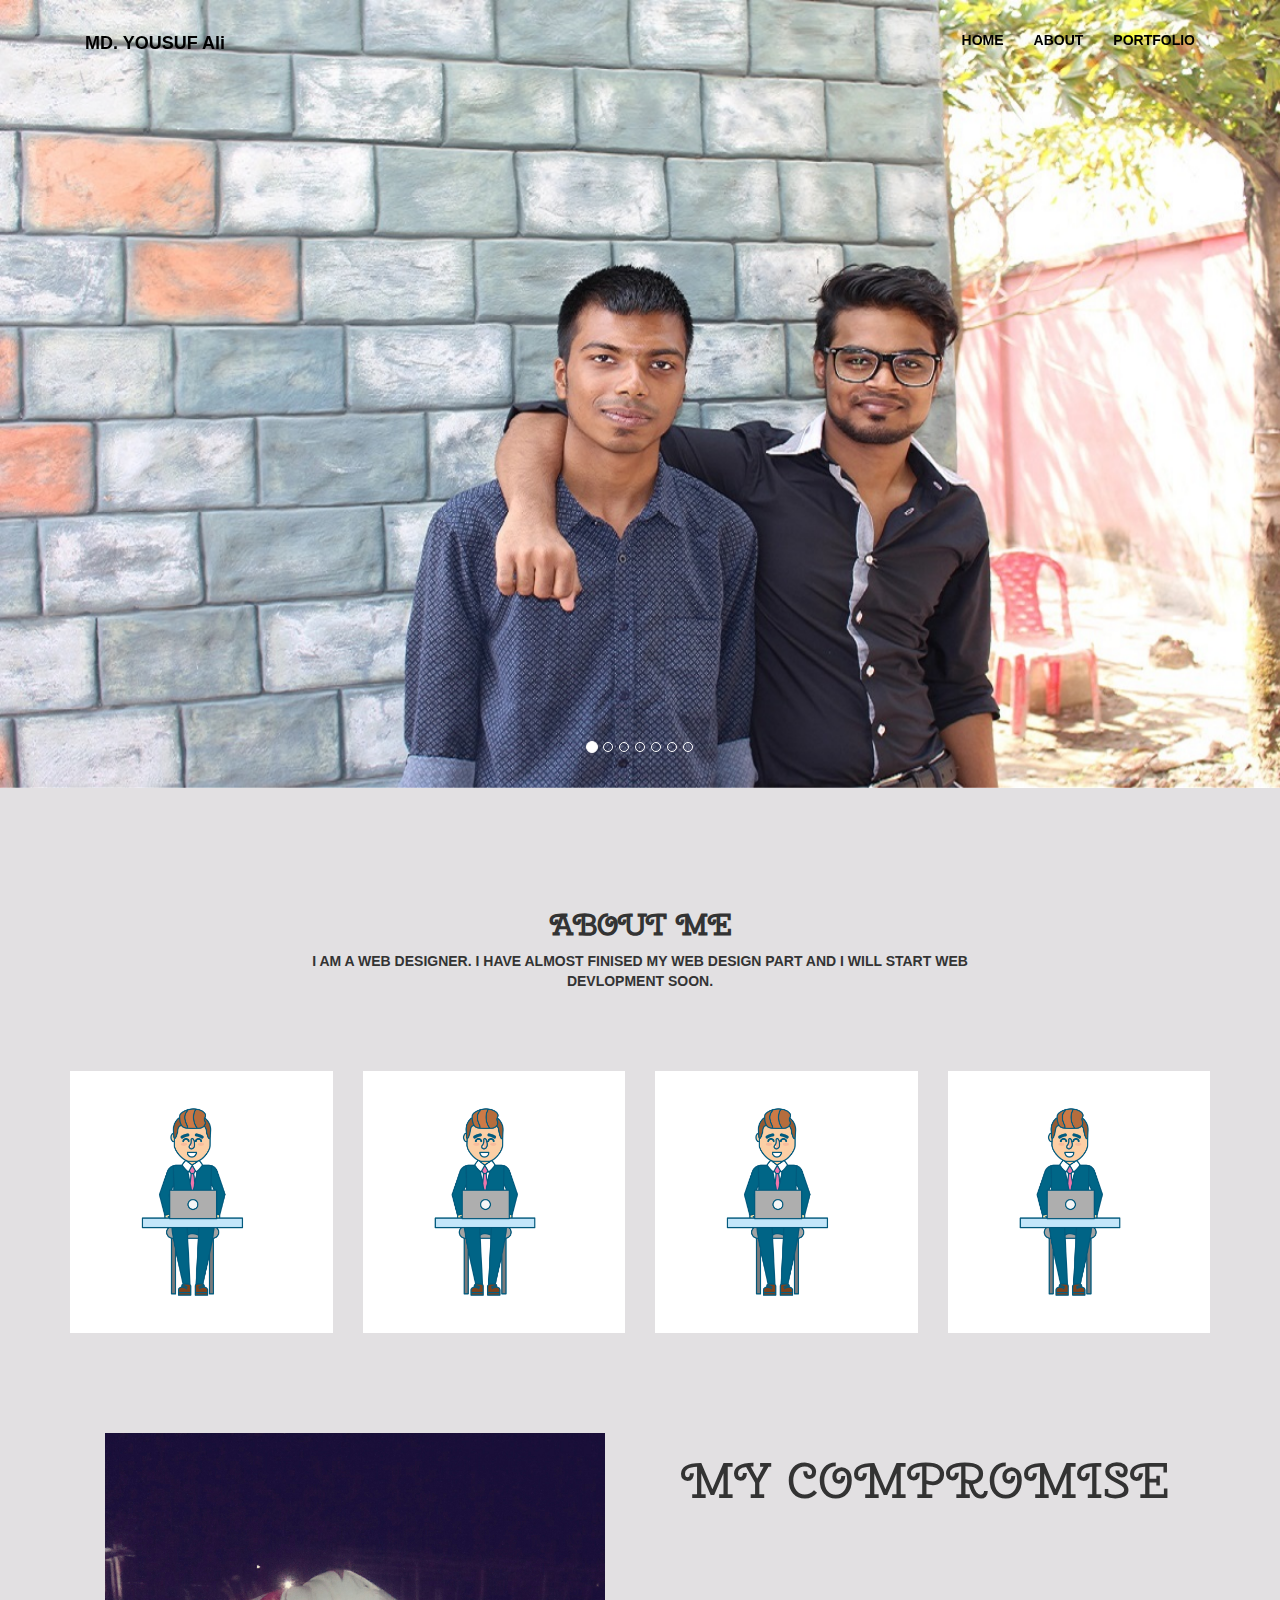
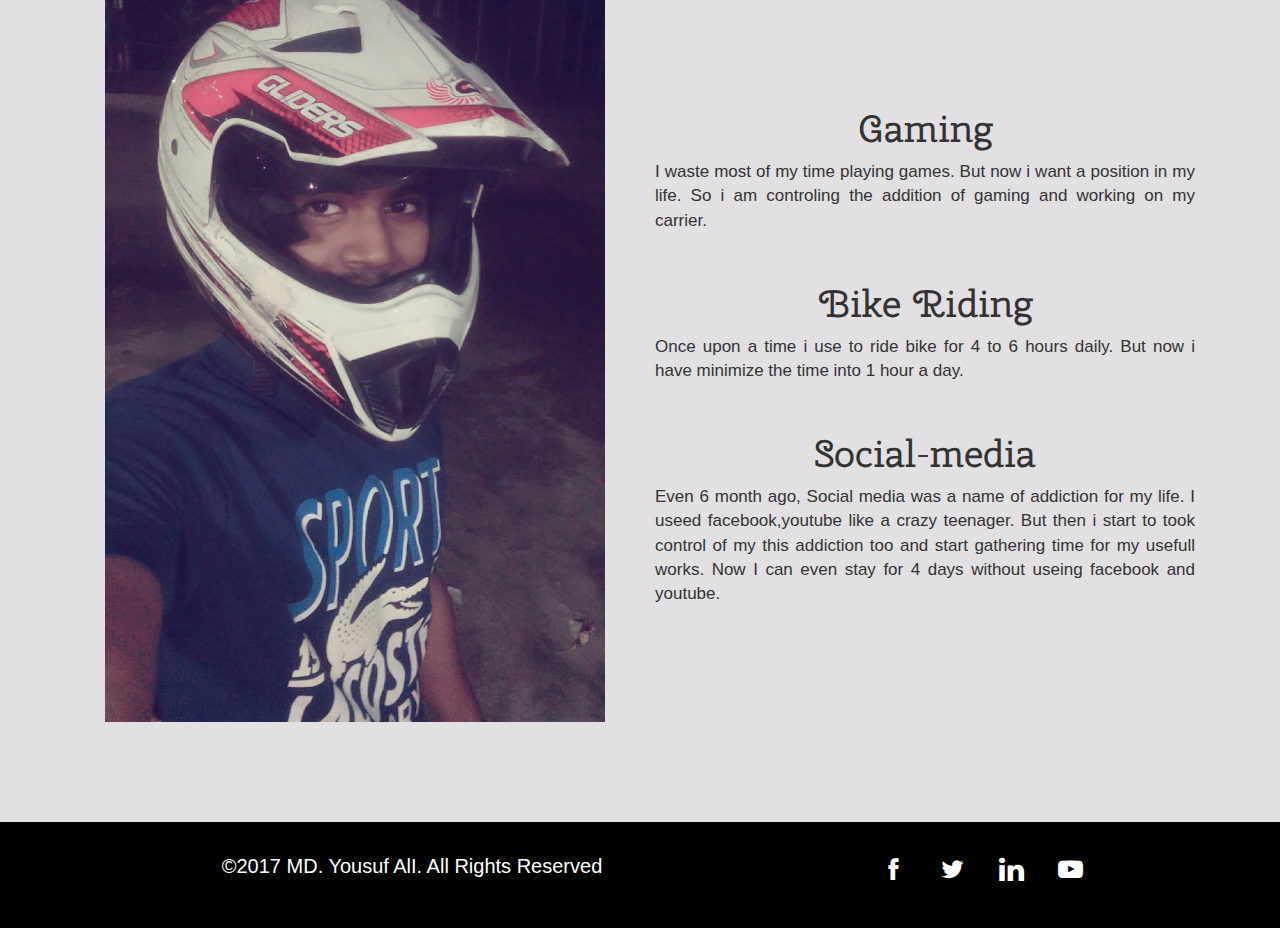
<file: index.html>
<!DOCTYPE html>
<html lang="en">
<head>
    <meta charset="UTF-8">
    <title> practice</title>
    <link rel="stylesheet" href="text-fonts/font.css">
    <link rel="stylesheet" href="css/animate.css">
    <link rel="stylesheet" href="css/bootstrap.min.css">
    <link rel="stylesheet" href="css/icofont.css">
    <link rel="stylesheet" href="css/main.css">
</head>
<body>
    
<!--    Header part starts here-->
    <header id="header" class="navbar-fixed-top">
    <div class="container">
        
        <nav class="navbar ">
  <div class="container-fluid">
    <!-- Brand and toggle get grouped for better mobile display -->
    <div class="navbar-header">
      <button type="button" class="navbar-toggle collapsed" data-toggle="collapse" data-target="#bs-example-navbar-collapse-1" aria-expanded="false">
        <span class="sr-only">Toggle navigation</span>
        <span class="icon-bar"></span>
        <span class="icon-bar"></span>
        <span class="icon-bar"></span>
      </button>
        <a class="navbar-brand" href="#">MD. YOUSUF Ali</a>
     </div>

    <!-- Collect the nav links, forms, and other content for toggling -->
    <div class="collapse navbar-collapse" id="bs-example-navbar-collapse-1">
      
      
      
      <ul class="nav navbar-nav navbar-right">
        <li><a href="#">HOME</a></li>
        <li><a href="About.html">ABOUT</a></li>
        <li><a href="protfolio.html">PORTFOLIO</a></li>
        
        
      </ul>
    </div><!-- /.navbar-collapse -->
  </div><!-- /.container-fluid -->
</nav>
    </div>
</header>



<!--    Header part Ends here-->
    
<!--Slider part starts here    -->

 <section id="slider" class="fix">
           <div class="slider-overlay">
                <div id="carousel-example-generic" class="carousel slide" data-ride="carousel">
  <!-- Indicators -->
  <ol class="carousel-indicators">
    <li data-target="#carousel-example-generic" data-slide-to="0" class="active"></li>
    <li data-target="#carousel-example-generic" data-slide-to="1"></li>
    <li data-target="#carousel-example-generic" data-slide-to="2"></li>
    <li data-target="#carousel-example-generic" data-slide-to="3"></li>
    <li data-target="#carousel-example-generic" data-slide-to="4"></li>
    <li data-target="#carousel-example-generic" data-slide-to="5"></li>
    <li data-target="#carousel-example-generic" data-slide-to="6"></li>
    
  </ol>

  <!-- Wrapper for slides -->
  <div class="carousel-inner" role="listbox">
   
    <div class="item active">
  <img src="img/img1.JPG" alt="...">
  <div class="carousel-caption">
    
  </div>
      </div>
    
    <div class="item">
  <img src="img/img2.jpg" alt="...">
  <div class="carousel-caption">
    
  </div>
   </div>
    
    
  
  <div class="item">
  <img src="img/img4.jpg" alt="...">
  <div class="carousel-caption">
    
  </div>
  </div>
  
  <div class="item">
  <img src="img/img5.jpg" alt="...">
  <div class="carousel-caption">
    
    
  </div>
  </div>
  
  <div class="item">
  <img src="img/img6.JPG" alt="...">
  <div class="carousel-caption">
    
    
  </div>
  </div>
  
  <div class="item">
  <img src="img/img7.JPG" alt="...">
  <div class="carousel-caption">
    
    
  </div>
  </div>
  
  <div class="item">
  <img src="img/img8.JPG" alt="...">
  <div class="carousel-caption">
    <h3>DEVELOPING SQUAD</h3>
    
  </div>
  </div>
  
</div>
     </div>
            
     </div>
        </section>






<!--Slider part ends here    -->
   
<!--   About Part stars here-->


    <section id="service" class="text-center" >
        <div class="container">
<!--       top part of about-->
        <div class="about-top ">
            <h2>About Me</h2>
            <p> I am a Web Designer. I have almost finised my Web Design part and i will start Web Devlopment soon.
            </p>
        </div>
<!--        Bottom part of about-->
        <div class="about-bottom">
           <div class="row">
            <div class="col-md-3">
                <div class="content">
                    <img src="img/service.png" alt="">
                    <div class="content-overlay"></div>
                    <div class="icons">
                        <h2>PC Gamer</h2>
                    </div>
                </div>
            </div>
            
            <div class="col-md-3">
                <div class="content">
                   <img src="img/service.png" alt="">
                   <div class="content-overlay"></div>
                   <div class="icons">
                        <h2>Food Lover</h2>
                    </div>
                </div>
            </div>
            
            <div class="col-md-3">
                <div class="content ">
                    <img src="img/service.png" alt="">
                    <div class="content-overlay"></div>
                    <div class="icons">
                        <h2>Biker Rider</h2>
                    </div>
                </div>
            </div>
            
            <div class="col-md-3">
                <div class="content">
                    <img src="img/service.png" alt="">
                    <div class="content-overlay"></div>
                    <div class="icons">
                        <h2>programmer</h2>
                    </div>
                </div>
            </div>
            </div>
            
<!--            Few works of mine-->
            
            <div id="my-works">
            <div class="col-md-6">
            <div class="my-img ">
                <img src="img/img10.jpg" alt="">
                
            </div>
            </div>
            
            <div class="col-md-6">
            
            <h2 class="top-headding"> MY COMPROMISE</h2>
            <div class="my-words">
               
                <h2>Gaming</h2>
                <p>I waste most of my time playing games. But now i want a position in my life. So i am controling the addition of gaming and working on my carrier.</p>
                
                <h2>Bike Riding</h2>
                <p>Once upon a time i use to ride bike for 4 to 6 hours daily. But now i have minimize the time into 1 hour a day. </p>
                
                <h2>Social-media</h2>
                <p> Even 6 month ago, Social media was a name of addiction for my life. I useed facebook,youtube like a crazy teenager. But then i start to took control of my this addiction too and start gathering time for my usefull works. Now I can even stay for 4 days without useing facebook and youtube. </p>
                
                
            </div>
            </div>
        </div>
        </div>
        </div>
        
        
        
    </section>

<!--   About Part ends  here-->
    
    
    
    
<!--    Footer part starts here-->
    <footer id="footer">
        <div class="container">
           <div class="footer-left left">
            <p>©2017 MD. Yousuf AlI. All Rights Reserved</p></div>
            <div class="footer-right right">
                <ul class="social-media">
                  <li><a href="https://www.facebook.com/inocent.shuvo.98" class="fb"><i class="icofont icofont-social-facebook"></i></a></li>
                  <li><a href="https://twitter.com/Yousuf0099" class="tw"><i class="icofont icofont-social-twitter"></i></a></li>
                  <li><a href="https://www.linkedin.com/feed/" class="link"><i class="icofont icofont-brand-linkedin"></i></a></li>
                  <li><a href="https://www.youtube.com/channel/UC1zDIvb7ht7_5uCNAu0BCaQ?view_as=subscriber" class="tube"><i class="icofont icofont-youtube-play"></i></a></li>
                </ul>
            </div>
        </div>
    </footer>



<!--    Footer part Ends here-->
    
    
    
    
    
    
<!--    main & BS JS-->
    <script type="text/javascript" src="js/jquery-3.3.1.min.js"></script>
    <script type="text/javascript" src="js/bootstrap.min.js"></script>

<!--   main js ends here-->
    
    
<!--    js for wow-->
    <script src="js/wow.min.js"></script>
    <script>
    new WOW().init();
    </script>
</body>
</html>
</file>
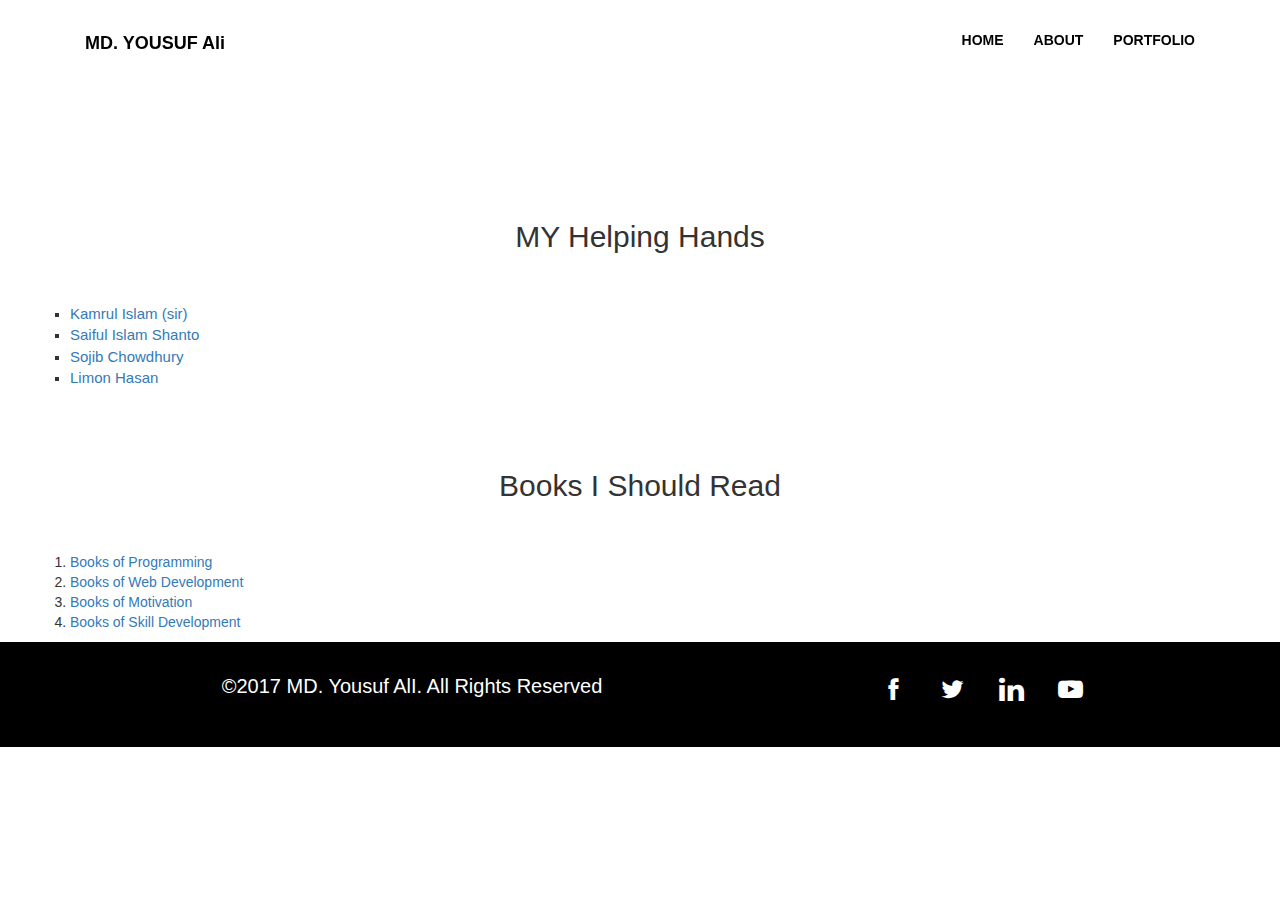
<file: About.html>
<!DOCTYPE html>
<html lang="en">
<head>
    <meta charset="UTF-8">
    <title> ABOUT </title>
    <link rel="stylesheet" href="text-fonts/font.css">
    <link rel="stylesheet" href="css/animate.css">
    <link rel="stylesheet" href="css/bootstrap.min.css">
    <link rel="stylesheet" href="css/icofont.css">
    <link rel="stylesheet" href="css/main.css">
</head>
<body>
    
<!--    Header part starts here-->
    <header id="header" class="navbar-fixed-top">
    <div class="container">
        
        <nav class="navbar ">
  <div class="container-fluid">
    <!-- Brand and toggle get grouped for better mobile display -->
    <div class="navbar-header">
      <button type="button" class="navbar-toggle collapsed" data-toggle="collapse" data-target="#bs-example-navbar-collapse-1" aria-expanded="false">
        <span class="sr-only">Toggle navigation</span>
        <span class="icon-bar"></span>
        <span class="icon-bar"></span>
        <span class="icon-bar"></span>
      </button>
        <a class="navbar-brand" href="#">MD. YOUSUF Ali</a>
     </div>

    <!-- Collect the nav links, forms, and other content for toggling -->
    <div class="collapse navbar-collapse" id="bs-example-navbar-collapse-1">
      
      
      
      <ul class="nav navbar-nav navbar-right">
        <li><a href="index.html">HOME</a></li>
        <li><a href="#">ABOUT</a></li>
        <li><a href="protfolio.html">PORTFOLIO</a></li>
        
        
      </ul>
    </div><!-- /.navbar-collapse -->
  </div><!-- /.container-fluid -->
</nav>
    </div>
</header>



<!--    Header part Ends here-->
    

<!--1st LIST Starts here   -->
   <section class="" id="list">
   <div class="container">
       <h2>MY Helping Hands</h2>
        <ul>
            <li><a href="">Kamrul Islam (sir)</a></li>
            <li><a href="">Saiful Islam Shanto</a></li>
            <li><a href="">Sojib Chowdhury </a></li>
            <li><a href="">Limon Hasan</a></li>
        </ul>
    </div>
</section>
<!--1st list ends-->


<!--2nd list starts-->
<section id="list2">
  <div class="container">
      <h2>Books I Should Read</h2>
   <ol>
       <li><a href="#">Books of Programming</a></li>
       <li><a href="#">Books of Web Development</a></li>
       <li><a href="#">Books of Motivation</a></li>
       <li><a href="#">Books of Skill Development</a></li>
   </ol>
    </div>
</section>






<!--1st LIST Ends here   -->

    
    
    
    
<!--    Footer part starts here-->
    <footer id="footer">
        <div class="container">
           <div class="footer-left left">
            <p>©2017 MD. Yousuf AlI. All Rights Reserved</p></div>
            
            
            <div class="footer-right right">
                <ul class="social-media">
                  <li><a href="https://www.facebook.com/inocent.shuvo.98" class="fb"><i class="icofont icofont-social-facebook"></i></a></li>
                  <li><a href="https://twitter.com/Yousuf0099" class="tw"><i class="icofont icofont-social-twitter"></i></a></li>
                  <li><a href="https://www.linkedin.com/feed/" class="link"><i class="icofont icofont-brand-linkedin"></i></a></li>
                  <li><a href="https://www.youtube.com/channel/UC1zDIvb7ht7_5uCNAu0BCaQ?view_as=subscriber" class="tube"><i class="icofont icofont-youtube-play"></i></a></li>
                </ul>
            </div>
        </div>
        
    </footer>



<!--    Footer part Ends here-->
    
    
    
    
    
    
<!--    main & BS JS-->
    <script type="text/javascript" src="js/jquery-3.3.1.min.js"></script>
    <script type="text/javascript" src="js/bootstrap.min.js"></script>

<!--   main js ends here-->
    
    
<!--    js for wow-->
    <script src="js/wow.min.js"></script>
    <script>
    new WOW().init();
    </script>
</body>
</html>
</file>
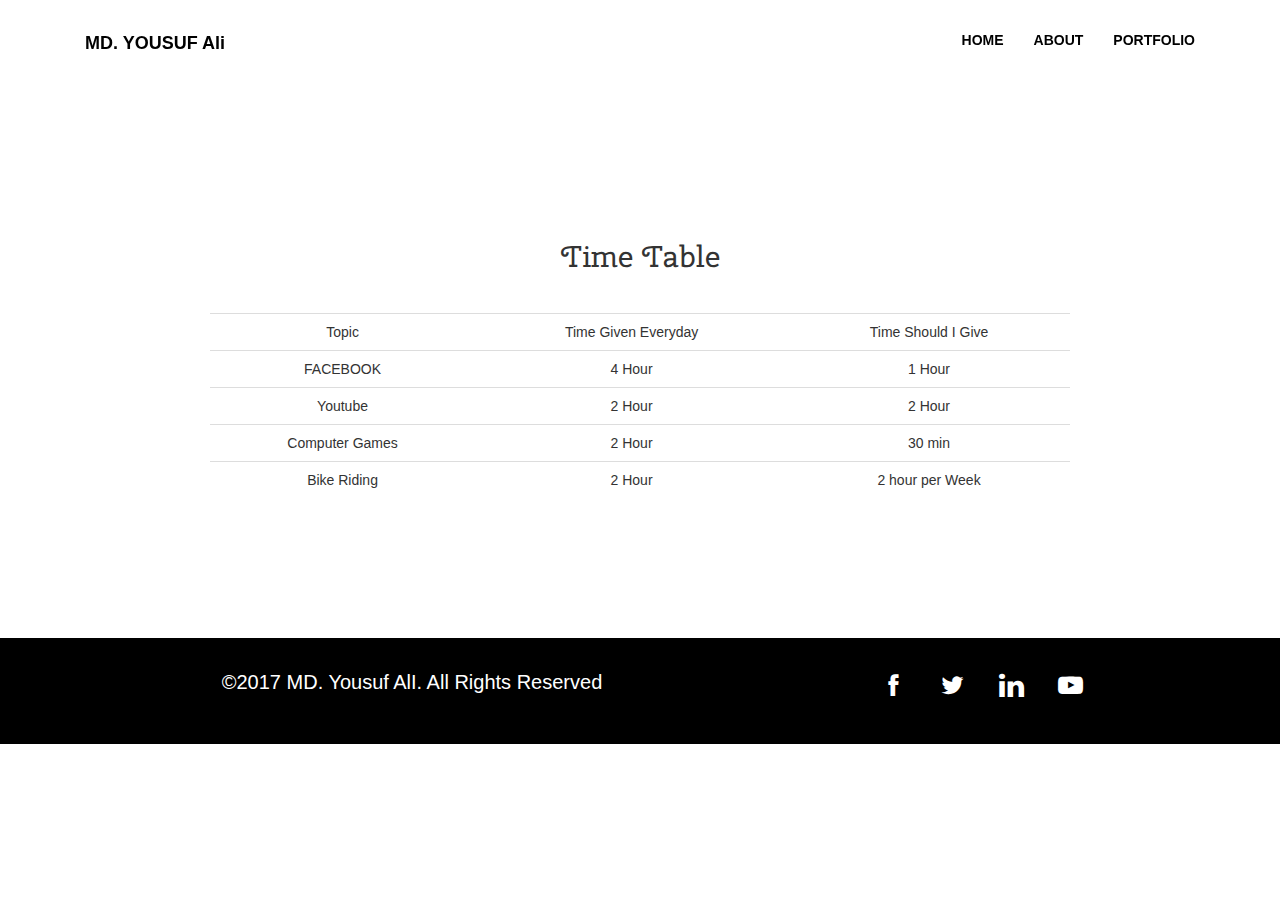
<file: protfolio.html>
<!DOCTYPE html>
<html lang="en">
<head>
    <meta charset="UTF-8">
    <title> Time Table </title>
    <link rel="stylesheet" href="text-fonts/font.css">
    <link rel="stylesheet" href="css/animate.css">
    <link rel="stylesheet" href="css/bootstrap.min.css">
    <link rel="stylesheet" href="css/icofont.css">
    <link rel="stylesheet" href="css/main.css">
</head>
<body>
    
<!--    Header part starts here-->
    <header id="header" class="navbar-fixed-top">
    <div class="container">
        
        <nav class="navbar ">
  <div class="container-fluid">
    <!-- Brand and toggle get grouped for better mobile display -->
    <div class="navbar-header">
      <button type="button" class="navbar-toggle collapsed" data-toggle="collapse" data-target="#bs-example-navbar-collapse-1" aria-expanded="false">
        <span class="sr-only">Toggle navigation</span>
        <span class="icon-bar"></span>
        <span class="icon-bar"></span>
        <span class="icon-bar"></span>
      </button>
        <a class="navbar-brand" href="#">MD. YOUSUF Ali</a>
     </div>

    <!-- Collect the nav links, forms, and other content for toggling -->
    <div class="collapse navbar-collapse" id="bs-example-navbar-collapse-1">
      
      
      
      <ul class="nav navbar-nav navbar-right">
        <li><a href="index.html">HOME</a></li>
        <li><a href="About.html">ABOUT</a></li>
        <li><a href="#">PORTFOLIO</a></li>
        
        
      </ul>
    </div><!-- /.navbar-collapse -->
  </div><!-- /.container-fluid -->
</nav>
    </div>
</header>



<!--    Header part Ends here-->
    

<section id="time-table">
    <div class="container">
        <div class="box">
        <h2>Time Table</h2>
    
       <table class="table table-hover">
           <tr>
               <td>Topic</td>
               <td>Time Given Everyday</td>
               <td>Time Should I Give</td>
           </tr>
           
           <tr>
               <td>FACEBOOK</td>
               <td>4 Hour</td>
               <td>1 Hour</td>
           </tr>
           
           <tr>
               <td>Youtube</td>
               <td>2 Hour</td>
               <td>2 Hour</td>
           </tr>
           
           <tr>
               <td>Computer Games</td>
               <td>2 Hour</td>
               <td>30 min </td>
           </tr>
           
           <tr>
               <td>Bike Riding</td>
               <td>2 Hour</td>
               <td>2 hour per Week </td>
           </tr>
       </table>
        </div>
    </div>
    
</section>






    
    
    
    
<!--    Footer part starts here-->
    <footer id="footer">
        <div class="container">
           <div class="footer-left left">
            <p>©2017 MD. Yousuf AlI. All Rights Reserved</p></div>
            
            
            <div class="footer-right right">
                <ul class="social-media">
                  <li><a href="https://www.facebook.com/inocent.shuvo.98" class="fb" target="_blank"><i class="icofont icofont-social-facebook"></i></a></li>
                  <li><a href="https://twitter.com/Yousuf0099" class="tw" target="_blank"><i class="icofont icofont-social-twitter"></i></a></li>
                  <li><a href="https://www.linkedin.com/feed/" class="link" target="_blank"><i class="icofont icofont-brand-linkedin"></i></a></li>
                  <li><a href="https://www.youtube.com/channel/UC1zDIvb7ht7_5uCNAu0BCaQ?view_as=subscriber" class="tube" target="_blank"><i class="icofont icofont-youtube-play"></i></a></li>
                </ul>
            </div>
        </div>
        
    </footer>



<!--    Footer part Ends here-->
    
    
    
    
    
    
<!--    main & BS JS-->
    <script type="text/javascript" src="js/jquery-3.3.1.min.js"></script>
    <script type="text/javascript" src="js/bootstrap.min.js"></script>

<!--   main js ends here-->
    
    
<!--    js for wow-->
    <script src="js/wow.min.js"></script>
    <script>
    new WOW().init();
    </script>
</body>
</html>
</file>
<file: text-fonts/font.css>
@font-face{
    font-family:"CherrySwash";
    
    src:url("../text-fonts/CherrySwash-Regular.eot") 
    format("eot"),
    
    url("../text-fonts/CherrySwash-Regular.svg") 
    format("svg"),
        
    url("../text-fonts/CherrySwash-Regular.woff") 
    format("woff"),
        
    url("../text-fonts/CherrySwash-Regular.ttf") 
    format("true-type");
        
    
}
</file>
<file: css/icofont.css>
/**
 * @package IcoFont by ThemeHunt - https://themehunt.com
 * @version 1.0.0 Beta
 * @author IcoFont http://icofont.com
 * @copyright Copyright (c) 2018 IcoFont
 * @license - http://icofont.com/license/
*/

@font-face {
    font-family: 'icofont';
    src: url('../fonts/icofont.eot?v=1.0.0-beta');
    src: url('../fonts/icofont.eot?v=1.0.0-beta#iefix') format('embedded-opentype'),
    url('../fonts/icofont.ttf?v=1.0.0-beta') format('truetype'),
    url('../fonts/icofont.woff?v=1.0.0-beta') format('woff'),
    url('../fonts/icofont.svg?v=1.0.0-beta#icofont') format('svg');
    font-weight: normal;
    font-style: normal;
}

.icofont {
    font-family: 'IcoFont' !important;
    speak: none;
    font-style: normal;
    font-weight: normal;
    font-variant: normal;
    text-transform: none;
    line-height: 1;

    /* Better Font Rendering =========== */
    -webkit-font-smoothing: antialiased;
    -moz-osx-font-smoothing: grayscale;
}

.icofont-angry-monster:before {
	content: "\e901";
}
.icofont-bathtub:before {
	content: "\e902";
}
.icofont-bird-wings:before {
	content: "\e903";
}
.icofont-bow:before {
	content: "\e904";
}
.icofont-brain-alt:before {
	content: "\e905";
}
.icofont-butterfly-alt:before {
	content: "\e906";
}
.icofont-castle:before {
	content: "\e907";
}
.icofont-circuit:before {
	content: "\e908";
}
.icofont-dart:before {
	content: "\e909";
}
.icofont-dice-alt:before {
	content: "\e90a";
}
.icofont-disability-race:before {
	content: "\e90b";
}
.icofont-diving-goggle:before {
	content: "\e90c";
}
.icofont-fire-alt:before {
	content: "\e90d";
}
.icofont-flame-torch:before {
	content: "\e90e";
}
.icofont-flora-flower:before {
	content: "\e90f";
}
.icofont-flora:before {
	content: "\e910";
}
.icofont-gift-box:before {
	content: "\e911";
}
.icofont-halloween-pumpkin:before {
	content: "\e912";
}
.icofont-hand-power:before {
	content: "\e913";
}
.icofont-hand-thunder:before {
	content: "\e914";
}
.icofont-king-crown:before {
	content: "\e915";
}
.icofont-king-monster:before {
	content: "\e916";
}
.icofont-love:before {
	content: "\e917";
}
.icofont-magician-hat:before {
	content: "\e918";
}
.icofont-native-american:before {
	content: "\e919";
}
.icofont-open-eye:before {
	content: "\e91a";
}
.icofont-owl-look:before {
	content: "\e91b";
}
.icofont-phoenix:before {
	content: "\e91c";
}
.icofont-queen-crown:before {
	content: "\e91d";
}
.icofont-robot-face:before {
	content: "\e91e";
}
.icofont-sand-clock:before {
	content: "\e91f";
}
.icofont-shield-alt:before {
	content: "\e920";
}
.icofont-ship-wheel:before {
	content: "\e921";
}
.icofont-skull-danger:before {
	content: "\e922";
}
.icofont-skull-face:before {
	content: "\e923";
}
.icofont-snail:before {
	content: "\e924";
}
.icofont-snow-alt:before {
	content: "\e925";
}
.icofont-snow-flake:before {
	content: "\e926";
}
.icofont-snowmobile:before {
	content: "\e927";
}
.icofont-space-shuttle:before {
	content: "\e928";
}
.icofont-star-shape:before {
	content: "\e929";
}
.icofont-swirl:before {
	content: "\e92a";
}
.icofont-tattoo-wing:before {
	content: "\e92b";
}
.icofont-throne:before {
	content: "\e92c";
}
.icofont-touch:before {
	content: "\e92d";
}
.icofont-tree-alt:before {
	content: "\e92e";
}
.icofont-triangle:before {
	content: "\e92f";
}
.icofont-unity-hand:before {
	content: "\e930";
}
.icofont-weed:before {
	content: "\e931";
}
.icofont-woman-bird:before {
	content: "\e932";
}
.icofont-animal-bat:before {
	content: "\e933";
}
.icofont-animal-bear-tracks:before {
	content: "\e934";
}
.icofont-animal-bear:before {
	content: "\e935";
}
.icofont-animal-bird-alt:before {
	content: "\e936";
}
.icofont-animal-bird:before {
	content: "\e937";
}
.icofont-animal-bone:before {
	content: "\e938";
}
.icofont-animal-bull:before {
	content: "\e939";
}
.icofont-animal-camel-alt:before {
	content: "\e93a";
}
.icofont-animal-camel-head:before {
	content: "\e93b";
}
.icofont-animal-camel:before {
	content: "\e93c";
}
.icofont-animal-cat-alt-1:before {
	content: "\e93d";
}
.icofont-animal-cat-alt-2:before {
	content: "\e93e";
}
.icofont-animal-cat-alt-3:before {
	content: "\e93f";
}
.icofont-animal-cat-alt-4:before {
	content: "\e940";
}
.icofont-animal-cat-with-dog:before {
	content: "\e941";
}
.icofont-animal-cat:before {
	content: "\e942";
}
.icofont-animal-cow-head:before {
	content: "\e943";
}
.icofont-animal-cow:before {
	content: "\e944";
}
.icofont-animal-crab:before {
	content: "\e945";
}
.icofont-animal-crocodile:before {
	content: "\e946";
}
.icofont-animal-deer-head:before {
	content: "\e947";
}
.icofont-animal-dog-alt:before {
	content: "\e948";
}
.icofont-animal-dog-barking:before {
	content: "\e949";
}
.icofont-animal-dog:before {
	content: "\e94a";
}
.icofont-animal-dolphin:before {
	content: "\e94b";
}
.icofont-animal-duck-tracks:before {
	content: "\e94c";
}
.icofont-animal-eagle-head:before {
	content: "\e94d";
}
.icofont-animal-eaten-fish:before {
	content: "\e94e";
}
.icofont-animal-elephant-alt:before {
	content: "\e94f";
}
.icofont-animal-elephant-head-alt:before {
	content: "\e950";
}
.icofont-animal-elephant-head:before {
	content: "\e951";
}
.icofont-animal-elephant:before {
	content: "\e952";
}
.icofont-animal-elk:before {
	content: "\e953";
}
.icofont-animal-fish-alt-1:before {
	content: "\e954";
}
.icofont-animal-fish-alt-2:before {
	content: "\e955";
}
.icofont-animal-fish-alt-3:before {
	content: "\e956";
}
.icofont-animal-fish-alt-4:before {
	content: "\e957";
}
.icofont-animal-fish:before {
	content: "\e958";
}
.icofont-animal-fox-alt:before {
	content: "\e959";
}
.icofont-animal-fox:before {
	content: "\e95a";
}
.icofont-animal-frog-tracks:before {
	content: "\e95b";
}
.icofont-animal-frog:before {
	content: "\e95c";
}
.icofont-animal-froggy:before {
	content: "\e95d";
}
.icofont-animal-giraffe-alt:before {
	content: "\e95e";
}
.icofont-animal-giraffe:before {
	content: "\e95f";
}
.icofont-animal-goat-head-alt-1:before {
	content: "\e960";
}
.icofont-animal-goat-head-alt-2:before {
	content: "\e961";
}
.icofont-animal-goat-head:before {
	content: "\e962";
}
.icofont-animal-gorilla:before {
	content: "\e963";
}
.icofont-animal-hen-tracks:before {
	content: "\e964";
}
.icofont-animal-horse-head-alt-1:before {
	content: "\e965";
}
.icofont-animal-horse-head-alt-2:before {
	content: "\e966";
}
.icofont-animal-horse-head:before {
	content: "\e967";
}
.icofont-animal-horse-tracks:before {
	content: "\e968";
}
.icofont-animal-jellyfish:before {
	content: "\e969";
}
.icofont-animal-kangaroo:before {
	content: "\e96a";
}
.icofont-animal-lemur:before {
	content: "\e96b";
}
.icofont-animal-lion-alt:before {
	content: "\e96c";
}
.icofont-animal-lion-head-alt:before {
	content: "\e96d";
}
.icofont-animal-lion-head:before {
	content: "\e96e";
}
.icofont-animal-lion:before {
	content: "\e96f";
}
.icofont-animal-monkey-alt-1:before {
	content: "\e970";
}
.icofont-animal-monkey-alt-2:before {
	content: "\e971";
}
.icofont-animal-monkey-alt-3:before {
	content: "\e972";
}
.icofont-animal-monkey:before {
	content: "\e973";
}
.icofont-animal-octopus-alt:before {
	content: "\e974";
}
.icofont-animal-octopus:before {
	content: "\e975";
}
.icofont-animal-owl:before {
	content: "\e976";
}
.icofont-animal-panda-alt:before {
	content: "\e977";
}
.icofont-animal-panda:before {
	content: "\e978";
}
.icofont-animal-panther:before {
	content: "\e979";
}
.icofont-animal-parrot-lip:before {
	content: "\e97a";
}
.icofont-animal-parrot:before {
	content: "\e97b";
}
.icofont-animal-paw:before {
	content: "\e97c";
}
.icofont-animal-pelican:before {
	content: "\e97d";
}
.icofont-animal-penguin:before {
	content: "\e97e";
}
.icofont-animal-pig-alt:before {
	content: "\e97f";
}
.icofont-animal-pig:before {
	content: "\e980";
}
.icofont-animal-pigeon-alt:before {
	content: "\e981";
}
.icofont-animal-pigeon:before {
	content: "\e982";
}
.icofont-animal-pigeons:before {
	content: "\e983";
}
.icofont-animal-rabbit-running:before {
	content: "\e984";
}
.icofont-animal-rat-alt:before {
	content: "\e985";
}
.icofont-animal-rhino-head:before {
	content: "\e986";
}
.icofont-animal-rhino:before {
	content: "\e987";
}
.icofont-animal-rooster:before {
	content: "\e988";
}
.icofont-animal-seahorse:before {
	content: "\e989";
}
.icofont-animal-seal:before {
	content: "\e98a";
}
.icofont-animal-shrimp:before {
	content: "\e98b";
}
.icofont-animal-snail-alt-1:before {
	content: "\e98c";
}
.icofont-animal-snail-alt-2:before {
	content: "\e98d";
}
.icofont-animal-snail:before {
	content: "\e98e";
}
.icofont-animal-snake:before {
	content: "\e98f";
}
.icofont-animal-squid:before {
	content: "\e990";
}
.icofont-animal-squirrel:before {
	content: "\e991";
}
.icofont-animal-tiger-alt:before {
	content: "\e992";
}
.icofont-animal-tiger:before {
	content: "\e993";
}
.icofont-animal-turtle:before {
	content: "\e994";
}
.icofont-animal-whale:before {
	content: "\e995";
}
.icofont-animal-woodpecker:before {
	content: "\e996";
}
.icofont-animal-zebra:before {
	content: "\e997";
}
.icofont-brand-acer:before {
	content: "\e998";
}
.icofont-brand-adidas:before {
	content: "\e999";
}
.icofont-brand-adobe:before {
	content: "\e99a";
}
.icofont-brand-air-new-zealand:before {
	content: "\e99b";
}
.icofont-brand-airbnb:before {
	content: "\e99c";
}
.icofont-brand-aircell:before {
	content: "\e99d";
}
.icofont-brand-airtel:before {
	content: "\e99e";
}
.icofont-brand-alcatel:before {
	content: "\e99f";
}
.icofont-brand-alibaba:before {
	content: "\e9a0";
}
.icofont-brand-aliexpress:before {
	content: "\e9a1";
}
.icofont-brand-alipay:before {
	content: "\e9a2";
}
.icofont-brand-amazon:before {
	content: "\e9a3";
}
.icofont-brand-amd:before {
	content: "\e9a4";
}
.icofont-brand-american-airlines:before {
	content: "\e9a5";
}
.icofont-brand-android-robot:before {
	content: "\e9a6";
}
.icofont-brand-android:before {
	content: "\e9a7";
}
.icofont-brand-aol:before {
	content: "\e9a8";
}
.icofont-brand-apple:before {
	content: "\e9a9";
}
.icofont-brand-appstore:before {
	content: "\e9aa";
}
.icofont-brand-asus:before {
	content: "\e9ab";
}
.icofont-brand-ati:before {
	content: "\e9ac";
}
.icofont-brand-att:before {
	content: "\e9ad";
}
.icofont-brand-audi:before {
	content: "\e9ae";
}
.icofont-brand-axiata:before {
	content: "\e9af";
}
.icofont-brand-bada:before {
	content: "\e9b0";
}
.icofont-brand-bbc:before {
	content: "\e9b1";
}
.icofont-brand-bing:before {
	content: "\e9b2";
}
.icofont-brand-blackberry:before {
	content: "\e9b3";
}
.icofont-brand-bmw:before {
	content: "\e9b4";
}
.icofont-brand-box:before {
	content: "\e9b5";
}
.icofont-brand-burger-king:before {
	content: "\e9b6";
}
.icofont-brand-business-insider:before {
	content: "\e9b7";
}
.icofont-brand-buzzfeed:before {
	content: "\e9b8";
}
.icofont-brand-cannon:before {
	content: "\e9b9";
}
.icofont-brand-casio:before {
	content: "\e9ba";
}
.icofont-brand-china-mobile:before {
	content: "\e9bb";
}
.icofont-brand-china-telecom:before {
	content: "\e9bc";
}
.icofont-brand-china-unicom:before {
	content: "\e9bd";
}
.icofont-brand-cisco:before {
	content: "\e9be";
}
.icofont-brand-citibank:before {
	content: "\e9bf";
}
.icofont-brand-cnet:before {
	content: "\e9c0";
}
.icofont-brand-cnn:before {
	content: "\e9c1";
}
.icofont-brand-cocal-cola:before {
	content: "\e9c2";
}
.icofont-brand-compaq:before {
	content: "\e9c3";
}
.icofont-brand-copy:before {
	content: "\e9c4";
}
.icofont-brand-debian:before {
	content: "\e9c5";
}
.icofont-brand-delicious:before {
	content: "\e9c6";
}
.icofont-brand-dell:before {
	content: "\e9c7";
}
.icofont-brand-designbump:before {
	content: "\e9c8";
}
.icofont-brand-designfloat:before {
	content: "\e9c9";
}
.icofont-brand-disney:before {
	content: "\e9ca";
}
.icofont-brand-dodge:before {
	content: "\e9cb";
}
.icofont-brand-dove:before {
	content: "\e9cc";
}
.icofont-brand-ebay:before {
	content: "\e9cd";
}
.icofont-brand-eleven:before {
	content: "\e9ce";
}
.icofont-brand-emirates:before {
	content: "\e9cf";
}
.icofont-brand-espn:before {
	content: "\e9d0";
}
.icofont-brand-etihad-airways:before {
	content: "\e9d1";
}
.icofont-brand-etisalat:before {
	content: "\e9d2";
}
.icofont-brand-etsy:before {
	content: "\e9d3";
}
.icofont-brand-facebook:before {
	content: "\e9d4";
}
.icofont-brand-fastrack:before {
	content: "\e9d5";
}
.icofont-brand-fedex:before {
	content: "\e9d6";
}
.icofont-brand-ferrari:before {
	content: "\e9d7";
}
.icofont-brand-fitbit:before {
	content: "\e9d8";
}
.icofont-brand-flikr:before {
	content: "\e9d9";
}
.icofont-brand-forbes:before {
	content: "\e9da";
}
.icofont-brand-foursquare:before {
	content: "\e9db";
}
.icofont-brand-fox:before {
	content: "\e9dc";
}
.icofont-brand-foxconn:before {
	content: "\e9dd";
}
.icofont-brand-fujitsu:before {
	content: "\e9de";
}
.icofont-brand-general-electric:before {
	content: "\e9df";
}
.icofont-brand-gillette:before {
	content: "\e9e0";
}
.icofont-brand-gizmodo:before {
	content: "\e9e1";
}
.icofont-brand-gnome:before {
	content: "\e9e2";
}
.icofont-brand-google:before {
	content: "\e9e3";
}
.icofont-brand-gopro:before {
	content: "\e9e4";
}
.icofont-brand-gucci:before {
	content: "\e9e5";
}
.icofont-brand-hallmark:before {
	content: "\e9e6";
}
.icofont-brand-hi5:before {
	content: "\e9e7";
}
.icofont-brand-honda:before {
	content: "\e9e8";
}
.icofont-brand-hp:before {
	content: "\e9e9";
}
.icofont-brand-hsbc:before {
	content: "\e9ea";
}
.icofont-brand-htc:before {
	content: "\e9eb";
}
.icofont-brand-huawei:before {
	content: "\e9ec";
}
.icofont-brand-hulu:before {
	content: "\e9ed";
}
.icofont-brand-hyundai:before {
	content: "\e9ee";
}
.icofont-brand-ibm:before {
	content: "\e9ef";
}
.icofont-brand-icofont:before {
	content: "\e9f0";
}
.icofont-brand-icq:before {
	content: "\e9f1";
}
.icofont-brand-ikea:before {
	content: "\e9f2";
}
.icofont-brand-imdb:before {
	content: "\e9f3";
}
.icofont-brand-indiegogo:before {
	content: "\e9f4";
}
.icofont-brand-intel:before {
	content: "\e9f5";
}
.icofont-brand-ipair:before {
	content: "\e9f6";
}
.icofont-brand-jaguar:before {
	content: "\e9f7";
}
.icofont-brand-java:before {
	content: "\e9f8";
}
.icofont-brand-joomshaper:before {
	content: "\e9f9";
}
.icofont-brand-kickstarter:before {
	content: "\e9fa";
}
.icofont-brand-kik:before {
	content: "\e9fb";
}
.icofont-brand-lastfm:before {
	content: "\e9fc";
}
.icofont-brand-lego:before {
	content: "\e9fd";
}
.icofont-brand-lenovo:before {
	content: "\e9fe";
}
.icofont-brand-levis:before {
	content: "\e9ff";
}
.icofont-brand-lexus:before {
	content: "\ea00";
}
.icofont-brand-lg:before {
	content: "\ea01";
}
.icofont-brand-life-hacker:before {
	content: "\ea02";
}
.icofont-brand-line-messenger:before {
	content: "\ea03";
}
.icofont-brand-linkedin:before {
	content: "\ea04";
}
.icofont-brand-linux-mint:before {
	content: "\ea05";
}
.icofont-brand-linux:before {
	content: "\ea06";
}
.icofont-brand-lionix:before {
	content: "\ea07";
}
.icofont-brand-live-messenger:before {
	content: "\ea08";
}
.icofont-brand-loreal:before {
	content: "\ea09";
}
.icofont-brand-louis-vuitton:before {
	content: "\ea0a";
}
.icofont-brand-mac-os:before {
	content: "\ea0b";
}
.icofont-brand-marvel-app:before {
	content: "\ea0c";
}
.icofont-brand-mashable:before {
	content: "\ea0d";
}
.icofont-brand-mazda:before {
	content: "\ea0e";
}
.icofont-brand-mcdonals:before {
	content: "\ea0f";
}
.icofont-brand-mercedes:before {
	content: "\ea10";
}
.icofont-brand-micromax:before {
	content: "\ea11";
}
.icofont-brand-microsoft:before {
	content: "\ea12";
}
.icofont-brand-mobileme:before {
	content: "\ea13";
}
.icofont-brand-mobily:before {
	content: "\ea14";
}
.icofont-brand-motorola:before {
	content: "\ea15";
}
.icofont-brand-msi:before {
	content: "\ea16";
}
.icofont-brand-mts:before {
	content: "\ea17";
}
.icofont-brand-myspace:before {
	content: "\ea18";
}
.icofont-brand-mytv:before {
	content: "\ea19";
}
.icofont-brand-nasa:before {
	content: "\ea1a";
}
.icofont-brand-natgeo:before {
	content: "\ea1b";
}
.icofont-brand-nbc:before {
	content: "\ea1c";
}
.icofont-brand-nescafe:before {
	content: "\ea1d";
}
.icofont-brand-nestle:before {
	content: "\ea1e";
}
.icofont-brand-netflix:before {
	content: "\ea1f";
}
.icofont-brand-nexus:before {
	content: "\ea20";
}
.icofont-brand-nike:before {
	content: "\ea21";
}
.icofont-brand-nokia:before {
	content: "\ea22";
}
.icofont-brand-nvidia:before {
	content: "\ea23";
}
.icofont-brand-omega:before {
	content: "\ea24";
}
.icofont-brand-opensuse:before {
	content: "\ea25";
}
.icofont-brand-oracle:before {
	content: "\ea26";
}
.icofont-brand-panasonic:before {
	content: "\ea27";
}
.icofont-brand-paypal:before {
	content: "\ea28";
}
.icofont-brand-pepsi:before {
	content: "\ea29";
}
.icofont-brand-philips:before {
	content: "\ea2a";
}
.icofont-brand-pizza-hut:before {
	content: "\ea2b";
}
.icofont-brand-playstation:before {
	content: "\ea2c";
}
.icofont-brand-puma:before {
	content: "\ea2d";
}
.icofont-brand-qatar-air:before {
	content: "\ea2e";
}
.icofont-brand-qvc:before {
	content: "\ea2f";
}
.icofont-brand-readernaut:before {
	content: "\ea30";
}
.icofont-brand-redbull:before {
	content: "\ea31";
}
.icofont-brand-reebok:before {
	content: "\ea32";
}
.icofont-brand-reuters:before {
	content: "\ea33";
}
.icofont-brand-samsung:before {
	content: "\ea34";
}
.icofont-brand-sap:before {
	content: "\ea35";
}
.icofont-brand-saudia-airlines:before {
	content: "\ea36";
}
.icofont-brand-scribd:before {
	content: "\ea37";
}
.icofont-brand-shell:before {
	content: "\ea38";
}
.icofont-brand-siemens:before {
	content: "\ea39";
}
.icofont-brand-sk-telecom:before {
	content: "\ea3a";
}
.icofont-brand-slideshare:before {
	content: "\ea3b";
}
.icofont-brand-smashing-magazine:before {
	content: "\ea3c";
}
.icofont-brand-snapchat:before {
	content: "\ea3d";
}
.icofont-brand-sony-ericsson:before {
	content: "\ea3e";
}
.icofont-brand-sony:before {
	content: "\ea3f";
}
.icofont-brand-soundcloud:before {
	content: "\ea40";
}
.icofont-brand-sprint:before {
	content: "\ea41";
}
.icofont-brand-squidoo:before {
	content: "\ea42";
}
.icofont-brand-starbucks:before {
	content: "\ea43";
}
.icofont-brand-stc:before {
	content: "\ea44";
}
.icofont-brand-steam:before {
	content: "\ea45";
}
.icofont-brand-suzuki:before {
	content: "\ea46";
}
.icofont-brand-symbian:before {
	content: "\ea47";
}
.icofont-brand-t-mobile:before {
	content: "\ea48";
}
.icofont-brand-tango:before {
	content: "\ea49";
}
.icofont-brand-target:before {
	content: "\ea4a";
}
.icofont-brand-tata-indicom:before {
	content: "\ea4b";
}
.icofont-brand-techcrunch:before {
	content: "\ea4c";
}
.icofont-brand-telenor:before {
	content: "\ea4d";
}
.icofont-brand-teliasonera:before {
	content: "\ea4e";
}
.icofont-brand-tesla:before {
	content: "\ea4f";
}
.icofont-brand-the-verge:before {
	content: "\ea50";
}
.icofont-brand-thenextweb:before {
	content: "\ea51";
}
.icofont-brand-toshiba:before {
	content: "\ea52";
}
.icofont-brand-toyota:before {
	content: "\ea53";
}
.icofont-brand-tribenet:before {
	content: "\ea54";
}
.icofont-brand-ubuntu:before {
	content: "\ea55";
}
.icofont-brand-unilever:before {
	content: "\ea56";
}
.icofont-brand-vaio:before {
	content: "\ea57";
}
.icofont-brand-verizon:before {
	content: "\ea58";
}
.icofont-brand-viber:before {
	content: "\ea59";
}
.icofont-brand-vodafone:before {
	content: "\ea5a";
}
.icofont-brand-volkswagen:before {
	content: "\ea5b";
}
.icofont-brand-walmart:before {
	content: "\ea5c";
}
.icofont-brand-warnerbros:before {
	content: "\ea5d";
}
.icofont-brand-whatsapp:before {
	content: "\ea5e";
}
.icofont-brand-wikipedia:before {
	content: "\ea5f";
}
.icofont-brand-windows:before {
	content: "\ea60";
}
.icofont-brand-wire:before {
	content: "\ea61";
}
.icofont-brand-yahoobuzz:before {
	content: "\ea62";
}
.icofont-brand-yamaha:before {
	content: "\ea63";
}
.icofont-brand-youtube:before {
	content: "\ea64";
}
.icofont-brand-zain:before {
	content: "\ea65";
}
.icofont-bank-alt:before {
	content: "\ea66";
}
.icofont-barcode:before {
	content: "\ea67";
}
.icofont-basket:before {
	content: "\ea68";
}
.icofont-bill-alt:before {
	content: "\ea69";
}
.icofont-billboard:before {
	content: "\ea6a";
}
.icofont-briefcase-alt-1:before {
	content: "\ea6b";
}
.icofont-briefcase-alt-2:before {
	content: "\ea6c";
}
.icofont-building-alt:before {
	content: "\ea6d";
}
.icofont-businessman:before {
	content: "\ea6e";
}
.icofont-businesswoman:before {
	content: "\ea6f";
}
.icofont-cart-alt:before {
	content: "\ea70";
}
.icofont-chair:before {
	content: "\ea71";
}
.icofont-clip:before {
	content: "\ea72";
}
.icofont-coins:before {
	content: "\ea73";
}
.icofont-company:before {
	content: "\ea74";
}
.icofont-contact-add:before {
	content: "\ea75";
}
.icofont-deal:before {
	content: "\ea76";
}
.icofont-files:before {
	content: "\ea77";
}
.icofont-growth:before {
	content: "\ea78";
}
.icofont-id-card:before {
	content: "\ea79";
}
.icofont-idea:before {
	content: "\ea7a";
}
.icofont-list:before {
	content: "\ea7b";
}
.icofont-meeting-add:before {
	content: "\ea7c";
}
.icofont-money-bag:before {
	content: "\ea7d";
}
.icofont-people:before {
	content: "\ea7e";
}
.icofont-pie-chart:before {
	content: "\ea7f";
}
.icofont-presentation-alt:before {
	content: "\ea80";
}
.icofont-stamp:before {
	content: "\ea81";
}
.icofont-stock-mobile:before {
	content: "\ea82";
}
.icofont-support:before {
	content: "\ea83";
}
.icofont-tasks-alt:before {
	content: "\ea84";
}
.icofont-wheel:before {
	content: "\ea85";
}
.icofont-chart-arrows-axis:before {
	content: "\ea86";
}
.icofont-chart-bar-graph:before {
	content: "\ea87";
}
.icofont-chart-flow-alt-1:before {
	content: "\ea88";
}
.icofont-chart-flow-alt-2:before {
	content: "\ea89";
}
.icofont-chart-flow:before {
	content: "\ea8a";
}
.icofont-chart-histogram-alt:before {
	content: "\ea8b";
}
.icofont-chart-histogram:before {
	content: "\ea8c";
}
.icofont-chart-line-alt:before {
	content: "\ea8d";
}
.icofont-chart-line:before {
	content: "\ea8e";
}
.icofont-chart-pie-alt:before {
	content: "\ea8f";
}
.icofont-chart-pie:before {
	content: "\ea90";
}
.icofont-chart-radar-graph:before {
	content: "\ea91";
}
.icofont-cur-afghani-false:before {
	content: "\ea92";
}
.icofont-cur-afghani-minus:before {
	content: "\ea93";
}
.icofont-cur-afghani-plus:before {
	content: "\ea94";
}
.icofont-cur-afghani-true:before {
	content: "\ea95";
}
.icofont-cur-afghani:before {
	content: "\ea96";
}
.icofont-cur-baht-false:before {
	content: "\ea97";
}
.icofont-cur-baht-minus:before {
	content: "\ea98";
}
.icofont-cur-baht-plus:before {
	content: "\ea99";
}
.icofont-cur-baht-true:before {
	content: "\ea9a";
}
.icofont-cur-baht:before {
	content: "\ea9b";
}
.icofont-cur-bitcoin-false:before {
	content: "\ea9c";
}
.icofont-cur-bitcoin-minus:before {
	content: "\ea9d";
}
.icofont-cur-bitcoin-plus:before {
	content: "\ea9e";
}
.icofont-cur-bitcoin-true:before {
	content: "\ea9f";
}
.icofont-cur-bitcoin:before {
	content: "\eaa0";
}
.icofont-cur-dollar-flase:before {
	content: "\eaa1";
}
.icofont-cur-dollar-minus:before {
	content: "\eaa2";
}
.icofont-cur-dollar-plus:before {
	content: "\eaa3";
}
.icofont-cur-dollar-true:before {
	content: "\eaa4";
}
.icofont-cur-dollar:before {
	content: "\eaa5";
}
.icofont-cur-dong-false:before {
	content: "\eaa6";
}
.icofont-cur-dong-minus:before {
	content: "\eaa7";
}
.icofont-cur-dong-plus:before {
	content: "\eaa8";
}
.icofont-cur-dong-true:before {
	content: "\eaa9";
}
.icofont-cur-dong:before {
	content: "\eaaa";
}
.icofont-cur-euro-false:before {
	content: "\eaab";
}
.icofont-cur-euro-minus:before {
	content: "\eaac";
}
.icofont-cur-euro-plus:before {
	content: "\eaad";
}
.icofont-cur-euro-true:before {
	content: "\eaae";
}
.icofont-cur-euro:before {
	content: "\eaaf";
}
.icofont-cur-frank-false:before {
	content: "\eab0";
}
.icofont-cur-frank-minus:before {
	content: "\eab1";
}
.icofont-cur-frank-plus:before {
	content: "\eab2";
}
.icofont-cur-frank-true:before {
	content: "\eab3";
}
.icofont-cur-frank:before {
	content: "\eab4";
}
.icofont-cur-hryvnia-false:before {
	content: "\eab5";
}
.icofont-cur-hryvnia-minus:before {
	content: "\eab6";
}
.icofont-cur-hryvnia-plus:before {
	content: "\eab7";
}
.icofont-cur-hryvnia-true:before {
	content: "\eab8";
}
.icofont-cur-hryvnia:before {
	content: "\eab9";
}
.icofont-cur-lira-false:before {
	content: "\eaba";
}
.icofont-cur-lira-minus:before {
	content: "\eabb";
}
.icofont-cur-lira-plus:before {
	content: "\eabc";
}
.icofont-cur-lira-true:before {
	content: "\eabd";
}
.icofont-cur-lira:before {
	content: "\eabe";
}
.icofont-cur-peseta-false:before {
	content: "\eabf";
}
.icofont-cur-peseta-minus:before {
	content: "\eac0";
}
.icofont-cur-peseta-plus:before {
	content: "\eac1";
}
.icofont-cur-peseta-true:before {
	content: "\eac2";
}
.icofont-cur-peseta:before {
	content: "\eac3";
}
.icofont-cur-peso-false:before {
	content: "\eac4";
}
.icofont-cur-peso-minus:before {
	content: "\eac5";
}
.icofont-cur-peso-plus:before {
	content: "\eac6";
}
.icofont-cur-peso-true:before {
	content: "\eac7";
}
.icofont-cur-peso:before {
	content: "\eac8";
}
.icofont-cur-pound-false:before {
	content: "\eac9";
}
.icofont-cur-pound-minus:before {
	content: "\eaca";
}
.icofont-cur-pound-plus:before {
	content: "\eacb";
}
.icofont-cur-pound-true:before {
	content: "\eacc";
}
.icofont-cur-pound:before {
	content: "\eacd";
}
.icofont-cur-renminbi-false:before {
	content: "\eace";
}
.icofont-cur-renminbi-minus:before {
	content: "\eacf";
}
.icofont-cur-renminbi-plus:before {
	content: "\ead0";
}
.icofont-cur-renminbi-true:before {
	content: "\ead1";
}
.icofont-cur-renminbi:before {
	content: "\ead2";
}
.icofont-cur-riyal-false:before {
	content: "\ead3";
}
.icofont-cur-riyal-minus:before {
	content: "\ead4";
}
.icofont-cur-riyal-plus:before {
	content: "\ead5";
}
.icofont-cur-riyal-true:before {
	content: "\ead6";
}
.icofont-cur-riyal:before {
	content: "\ead7";
}
.icofont-cur-rouble-false:before {
	content: "\ead8";
}
.icofont-cur-rouble-minus:before {
	content: "\ead9";
}
.icofont-cur-rouble-plus:before {
	content: "\eada";
}
.icofont-cur-rouble-true:before {
	content: "\eadb";
}
.icofont-cur-rouble:before {
	content: "\eadc";
}
.icofont-cur-rupee-false:before {
	content: "\eadd";
}
.icofont-cur-rupee-minus:before {
	content: "\eade";
}
.icofont-cur-rupee-plus:before {
	content: "\eadf";
}
.icofont-cur-rupee-true:before {
	content: "\eae0";
}
.icofont-cur-rupee:before {
	content: "\eae1";
}
.icofont-cur-taka-false:before {
	content: "\eae2";
}
.icofont-cur-taka-minus:before {
	content: "\eae3";
}
.icofont-cur-taka-plus:before {
	content: "\eae4";
}
.icofont-cur-taka-true:before {
	content: "\eae5";
}
.icofont-cur-taka:before {
	content: "\eae6";
}
.icofont-cur-turkish-lira-false:before {
	content: "\eae7";
}
.icofont-cur-turkish-lira-minus:before {
	content: "\eae8";
}
.icofont-cur-turkish-lira-plus:before {
	content: "\eae9";
}
.icofont-cur-turkish-lira-true:before {
	content: "\eaea";
}
.icofont-cur-turkish-lira:before {
	content: "\eaeb";
}
.icofont-cur-won-false:before {
	content: "\eaec";
}
.icofont-cur-won-minus:before {
	content: "\eaed";
}
.icofont-cur-won-plus:before {
	content: "\eaee";
}
.icofont-cur-won-true:before {
	content: "\eaef";
}
.icofont-cur-won:before {
	content: "\eaf0";
}
.icofont-cur-yen-false:before {
	content: "\eaf1";
}
.icofont-cur-yen-minus:before {
	content: "\eaf2";
}
.icofont-cur-yen-plus:before {
	content: "\eaf3";
}
.icofont-cur-yen-true:before {
	content: "\eaf4";
}
.icofont-cur-yen:before {
	content: "\eaf5";
}
.icofont-android-nexus:before {
	content: "\eaf6";
}
.icofont-android-tablet:before {
	content: "\eaf7";
}
.icofont-apple-watch:before {
	content: "\eaf8";
}
.icofont-drwaing-tablet:before {
	content: "\eaf9";
}
.icofont-earphone:before {
	content: "\eafa";
}
.icofont-flash-drive:before {
	content: "\eafb";
}
.icofont-game-control:before {
	content: "\eafc";
}
.icofont-headphone-alt:before {
	content: "\eafd";
}
.icofont-htc-one:before {
	content: "\eafe";
}
.icofont-imac:before {
	content: "\eaff";
}
.icofont-ipad-touch:before {
	content: "\eb00";
}
.icofont-iphone:before {
	content: "\eb01";
}
.icofont-ipod-nano:before {
	content: "\eb02";
}
.icofont-ipod-touch:before {
	content: "\eb03";
}
.icofont-keyboard-alt:before {
	content: "\eb04";
}
.icofont-keyboard-wireless:before {
	content: "\eb05";
}
.icofont-laptop-alt:before {
	content: "\eb06";
}
.icofont-macbook:before {
	content: "\eb07";
}
.icofont-magic-mouse:before {
	content: "\eb08";
}
.icofont-microphone-alt:before {
	content: "\eb09";
}
.icofont-monitor:before {
	content: "\eb0a";
}
.icofont-mouse:before {
	content: "\eb0b";
}
.icofont-nintendo:before {
	content: "\eb0c";
}
.icofont-playstation:before {
	content: "\eb0d";
}
.icofont-psvita:before {
	content: "\eb0e";
}
.icofont-radio-mic:before {
	content: "\eb0f";
}
.icofont-refrigerator:before {
	content: "\eb10";
}
.icofont-samsung-galaxy:before {
	content: "\eb11";
}
.icofont-surface-tablet:before {
	content: "\eb12";
}
.icofont-washing-machine:before {
	content: "\eb13";
}
.icofont-wifi-router:before {
	content: "\eb14";
}
.icofont-wii-u:before {
	content: "\eb15";
}
.icofont-windows-lumia:before {
	content: "\eb16";
}
.icofont-wireless-mouse:before {
	content: "\eb17";
}
.icofont-xbox-360:before {
	content: "\eb18";
}
.icofont-arrow-down:before {
	content: "\eb19";
}
.icofont-arrow-left:before {
	content: "\eb1a";
}
.icofont-arrow-right:before {
	content: "\eb1b";
}
.icofont-arrow-up:before {
	content: "\eb1c";
}
.icofont-block-down:before {
	content: "\eb1d";
}
.icofont-block-left:before {
	content: "\eb1e";
}
.icofont-block-right:before {
	content: "\eb1f";
}
.icofont-block-up:before {
	content: "\eb20";
}
.icofont-bubble-down:before {
	content: "\eb21";
}
.icofont-bubble-left:before {
	content: "\eb22";
}
.icofont-bubble-right:before {
	content: "\eb23";
}
.icofont-bubble-up:before {
	content: "\eb24";
}
.icofont-caret-down:before {
	content: "\eb25";
}
.icofont-caret-left:before {
	content: "\eb26";
}
.icofont-caret-right:before {
	content: "\eb27";
}
.icofont-caret-up:before {
	content: "\eb28";
}
.icofont-circled-down:before {
	content: "\eb29";
}
.icofont-circled-left:before {
	content: "\eb2a";
}
.icofont-circled-right:before {
	content: "\eb2b";
}
.icofont-circled-up:before {
	content: "\eb2c";
}
.icofont-collapse:before {
	content: "\eb2d";
}
.icofont-cursor-drag:before {
	content: "\eb2e";
}
.icofont-curved-double-left:before {
	content: "\eb2f";
}
.icofont-curved-double-right:before {
	content: "\eb30";
}
.icofont-curved-down:before {
	content: "\eb31";
}
.icofont-curved-left:before {
	content: "\eb32";
}
.icofont-curved-right:before {
	content: "\eb33";
}
.icofont-curved-up:before {
	content: "\eb34";
}
.icofont-dotted-down:before {
	content: "\eb35";
}
.icofont-dotted-left:before {
	content: "\eb36";
}
.icofont-dotted-right:before {
	content: "\eb37";
}
.icofont-dotted-up:before {
	content: "\eb38";
}
.icofont-double-left:before {
	content: "\eb39";
}
.icofont-double-right:before {
	content: "\eb3a";
}
.icofont-drag:before {
	content: "\eb3b";
}
.icofont-drag1:before {
	content: "\eb3c";
}
.icofont-drag2:before {
	content: "\eb3d";
}
.icofont-drag3:before {
	content: "\eb3e";
}
.icofont-expand-alt:before {
	content: "\eb3f";
}
.icofont-hand-down:before {
	content: "\eb40";
}
.icofont-hand-drag:before {
	content: "\eb41";
}
.icofont-hand-drag1:before {
	content: "\eb42";
}
.icofont-hand-drag2:before {
	content: "\eb43";
}
.icofont-hand-drawn-alt-down:before {
	content: "\eb44";
}
.icofont-hand-drawn-alt-left:before {
	content: "\eb45";
}
.icofont-hand-drawn-alt-right:before {
	content: "\eb46";
}
.icofont-hand-drawn-alt-up:before {
	content: "\eb47";
}
.icofont-hand-drawn-down:before {
	content: "\eb48";
}
.icofont-hand-drawn-left:before {
	content: "\eb49";
}
.icofont-hand-drawn-right:before {
	content: "\eb4a";
}
.icofont-hand-drawn-up:before {
	content: "\eb4b";
}
.icofont-hand-left:before {
	content: "\eb4c";
}
.icofont-hand-right:before {
	content: "\eb4d";
}
.icofont-hand-up:before {
	content: "\eb4e";
}
.icofont-line-block-down:before {
	content: "\eb4f";
}
.icofont-line-block-left:before {
	content: "\eb50";
}
.icofont-line-block-right:before {
	content: "\eb51";
}
.icofont-line-block-up:before {
	content: "\eb52";
}
.icofont-long-arrow-down:before {
	content: "\eb53";
}
.icofont-long-arrow-left:before {
	content: "\eb54";
}
.icofont-long-arrow-right:before {
	content: "\eb55";
}
.icofont-long-arrow-up:before {
	content: "\eb56";
}
.icofont-rounded-collapse:before {
	content: "\eb57";
}
.icofont-rounded-double-left:before {
	content: "\eb58";
}
.icofont-rounded-double-right:before {
	content: "\eb59";
}
.icofont-rounded-down:before {
	content: "\eb5a";
}
.icofont-rounded-expand:before {
	content: "\eb5b";
}
.icofont-rounded-left-down:before {
	content: "\eb5c";
}
.icofont-rounded-left-up:before {
	content: "\eb5d";
}
.icofont-rounded-left:before {
	content: "\eb5e";
}
.icofont-rounded-right-down:before {
	content: "\eb5f";
}
.icofont-rounded-right-up:before {
	content: "\eb60";
}
.icofont-rounded-right:before {
	content: "\eb61";
}
.icofont-rounded-up:before {
	content: "\eb62";
}
.icofont-scroll-bubble-down:before {
	content: "\eb63";
}
.icofont-scroll-bubble-left:before {
	content: "\eb64";
}
.icofont-scroll-bubble-right:before {
	content: "\eb65";
}
.icofont-scroll-bubble-up:before {
	content: "\eb66";
}
.icofont-scroll-double-down:before {
	content: "\eb67";
}
.icofont-scroll-double-left:before {
	content: "\eb68";
}
.icofont-scroll-double-right:before {
	content: "\eb69";
}
.icofont-scroll-double-up:before {
	content: "\eb6a";
}
.icofont-scroll-down:before {
	content: "\eb6b";
}
.icofont-scroll-left:before {
	content: "\eb6c";
}
.icofont-scroll-long-down:before {
	content: "\eb6d";
}
.icofont-scroll-long-left:before {
	content: "\eb6e";
}
.icofont-scroll-long-right:before {
	content: "\eb6f";
}
.icofont-scroll-long-up:before {
	content: "\eb70";
}
.icofont-scroll-right:before {
	content: "\eb71";
}
.icofont-scroll-up:before {
	content: "\eb72";
}
.icofont-simple-down:before {
	content: "\eb73";
}
.icofont-simple-left-down:before {
	content: "\eb74";
}
.icofont-simple-left-up:before {
	content: "\eb75";
}
.icofont-simple-left:before {
	content: "\eb76";
}
.icofont-simple-right-down:before {
	content: "\eb77";
}
.icofont-simple-right-up:before {
	content: "\eb78";
}
.icofont-simple-right:before {
	content: "\eb79";
}
.icofont-simple-up:before {
	content: "\eb7a";
}
.icofont-square-down:before {
	content: "\eb7b";
}
.icofont-square-left:before {
	content: "\eb7c";
}
.icofont-square-right:before {
	content: "\eb7d";
}
.icofont-square-up:before {
	content: "\eb7e";
}
.icofont-stylish-down:before {
	content: "\eb7f";
}
.icofont-stylish-left:before {
	content: "\eb80";
}
.icofont-stylish-right:before {
	content: "\eb81";
}
.icofont-stylish-up:before {
	content: "\eb82";
}
.icofont-swoosh-down:before {
	content: "\eb83";
}
.icofont-swoosh-left:before {
	content: "\eb84";
}
.icofont-swoosh-right:before {
	content: "\eb85";
}
.icofont-swoosh-up:before {
	content: "\eb86";
}
.icofont-thin-double-left:before {
	content: "\eb87";
}
.icofont-thin-double-right:before {
	content: "\eb88";
}
.icofont-thin-down:before {
	content: "\eb89";
}
.icofont-thin-left:before {
	content: "\eb8a";
}
.icofont-thin-right:before {
	content: "\eb8b";
}
.icofont-thin-up:before {
	content: "\eb8c";
}
.icofont-atom:before {
	content: "\eb8d";
}
.icofont-award:before {
	content: "\eb8e";
}
.icofont-bell-alt:before {
	content: "\eb8f";
}
.icofont-book-alt:before {
	content: "\eb90";
}
.icofont-brainstorming:before {
	content: "\eb91";
}
.icofont-certificate-alt-1:before {
	content: "\eb92";
}
.icofont-certificate-alt-2:before {
	content: "\eb93";
}
.icofont-dna-alt-2:before {
	content: "\eb94";
}
.icofont-education:before {
	content: "\eb95";
}
.icofont-electron:before {
	content: "\eb96";
}
.icofont-fountain-pen:before {
	content: "\eb97";
}
.icofont-globe-alt:before {
	content: "\eb98";
}
.icofont-graduate-alt:before {
	content: "\eb99";
}
.icofont-group-students:before {
	content: "\eb9a";
}
.icofont-hat-alt:before {
	content: "\eb9b";
}
.icofont-hat:before {
	content: "\eb9c";
}
.icofont-instrument:before {
	content: "\eb9d";
}
.icofont-lamp-light:before {
	content: "\eb9e";
}
.icofont-microscope-alt:before {
	content: "\eb9f";
}
.icofont-paper:before {
	content: "\eba0";
}
.icofont-pen-alt-4:before {
	content: "\eba1";
}
.icofont-pen-nib:before {
	content: "\eba2";
}
.icofont-pencil-alt-5:before {
	content: "\eba3";
}
.icofont-quill-pen:before {
	content: "\eba4";
}
.icofont-read-book-alt:before {
	content: "\eba5";
}
.icofont-read-book:before {
	content: "\eba6";
}
.icofont-school-bag:before {
	content: "\eba7";
}
.icofont-school-bus:before {
	content: "\eba8";
}
.icofont-student-alt:before {
	content: "\eba9";
}
.icofont-student:before {
	content: "\ebaa";
}
.icofont-teacher:before {
	content: "\ebab";
}
.icofont-test-bulb:before {
	content: "\ebac";
}
.icofont-test-tube-alt:before {
	content: "\ebad";
}
.icofont-university:before {
	content: "\ebae";
}
.icofont-emo-angry:before {
	content: "\ebaf";
}
.icofont-emo-astonished:before {
	content: "\ebb0";
}
.icofont-emo-confounded:before {
	content: "\ebb1";
}
.icofont-emo-confused:before {
	content: "\ebb2";
}
.icofont-emo-crying:before {
	content: "\ebb3";
}
.icofont-emo-dizzy:before {
	content: "\ebb4";
}
.icofont-emo-expressionless:before {
	content: "\ebb5";
}
.icofont-emo-heart-eyes:before {
	content: "\ebb6";
}
.icofont-emo-laughing:before {
	content: "\ebb7";
}
.icofont-emo-nerd-smile:before {
	content: "\ebb8";
}
.icofont-emo-open-mouth:before {
	content: "\ebb9";
}
.icofont-emo-rage:before {
	content: "\ebba";
}
.icofont-emo-rolling-eyes:before {
	content: "\ebbb";
}
.icofont-emo-sad:before {
	content: "\ebbc";
}
.icofont-emo-simple-smile:before {
	content: "\ebbd";
}
.icofont-emo-slightly-smile:before {
	content: "\ebbe";
}
.icofont-emo-smirk:before {
	content: "\ebbf";
}
.icofont-emo-stuck-out-tongue:before {
	content: "\ebc0";
}
.icofont-emo-wink-smile:before {
	content: "\ebc1";
}
.icofont-emo-worried:before {
	content: "\ebc2";
}
.icofont-architecture-alt:before {
	content: "\ebc3";
}
.icofont-architecture:before {
	content: "\ebc4";
}
.icofont-barricade:before {
	content: "\ebc5";
}
.icofont-bricks:before {
	content: "\ebc6";
}
.icofont-calculations:before {
	content: "\ebc7";
}
.icofont-cement-mix:before {
	content: "\ebc8";
}
.icofont-cement-mixer:before {
	content: "\ebc9";
}
.icofont-danger-zone:before {
	content: "\ebca";
}
.icofont-drill:before {
	content: "\ebcb";
}
.icofont-eco-energy:before {
	content: "\ebcc";
}
.icofont-eco-environmen:before {
	content: "\ebcd";
}
.icofont-energy-air:before {
	content: "\ebce";
}
.icofont-energy-oil:before {
	content: "\ebcf";
}
.icofont-energy-savings:before {
	content: "\ebd0";
}
.icofont-energy-solar:before {
	content: "\ebd1";
}
.icofont-energy-water:before {
	content: "\ebd2";
}
.icofont-engineer:before {
	content: "\ebd3";
}
.icofont-fire-extinguisher-alt:before {
	content: "\ebd4";
}
.icofont-fix-tools:before {
	content: "\ebd5";
}
.icofont-glue-oil:before {
	content: "\ebd6";
}
.icofont-hammer-alt:before {
	content: "\ebd7";
}
.icofont-help-robot:before {
	content: "\ebd8";
}
.icofont-industries-alt-1:before {
	content: "\ebd9";
}
.icofont-industries-alt-2:before {
	content: "\ebda";
}
.icofont-industries-alt-3:before {
	content: "\ebdb";
}
.icofont-industries-alt-4:before {
	content: "\ebdc";
}
.icofont-industries-alt-5:before {
	content: "\ebdd";
}
.icofont-industries:before {
	content: "\ebde";
}
.icofont-labour:before {
	content: "\ebdf";
}
.icofont-mining:before {
	content: "\ebe0";
}
.icofont-paint-brush:before {
	content: "\ebe1";
}
.icofont-pollution:before {
	content: "\ebe2";
}
.icofont-power-zone:before {
	content: "\ebe3";
}
.icofont-radio-active:before {
	content: "\ebe4";
}
.icofont-recycle-alt:before {
	content: "\ebe5";
}
.icofont-recycling-man:before {
	content: "\ebe6";
}
.icofont-safety-hat-light:before {
	content: "\ebe7";
}
.icofont-safety-hat:before {
	content: "\ebe8";
}
.icofont-saw:before {
	content: "\ebe9";
}
.icofont-screw-driver:before {
	content: "\ebea";
}
.icofont-settings-alt:before {
	content: "\ebeb";
}
.icofont-tools-alt-1:before {
	content: "\ebec";
}
.icofont-tools-alt-2:before {
	content: "\ebed";
}
.icofont-tools-bag:before {
	content: "\ebee";
}
.icofont-trolley:before {
	content: "\ebef";
}
.icofont-trowel:before {
	content: "\ebf0";
}
.icofont-under-construction-alt:before {
	content: "\ebf1";
}
.icofont-under-construction:before {
	content: "\ebf2";
}
.icofont-vehicle-cement:before {
	content: "\ebf3";
}
.icofont-vehicle-crane:before {
	content: "\ebf4";
}
.icofont-vehicle-delivery-van:before {
	content: "\ebf5";
}
.icofont-vehicle-dozer:before {
	content: "\ebf6";
}
.icofont-vehicle-excavator:before {
	content: "\ebf7";
}
.icofont-vehicle-trucktor:before {
	content: "\ebf8";
}
.icofont-vehicle-wrecking:before {
	content: "\ebf9";
}
.icofont-worker-group:before {
	content: "\ebfa";
}
.icofont-worker:before {
	content: "\ebfb";
}
.icofont-wrench:before {
	content: "\ebfc";
}
.icofont-file-audio:before {
	content: "\ebfd";
}
.icofont-file-avi-mp4:before {
	content: "\ebfe";
}
.icofont-file-bmp:before {
	content: "\ebff";
}
.icofont-file-code:before {
	content: "\ec00";
}
.icofont-file-css:before {
	content: "\ec01";
}
.icofont-file-document:before {
	content: "\ec02";
}
.icofont-file-eps:before {
	content: "\ec03";
}
.icofont-file-excel:before {
	content: "\ec04";
}
.icofont-file-exe:before {
	content: "\ec05";
}
.icofont-file-file:before {
	content: "\ec06";
}
.icofont-file-flv:before {
	content: "\ec07";
}
.icofont-file-gif:before {
	content: "\ec08";
}
.icofont-file-html5:before {
	content: "\ec09";
}
.icofont-file-image:before {
	content: "\ec0a";
}
.icofont-file-iso:before {
	content: "\ec0b";
}
.icofont-file-java:before {
	content: "\ec0c";
}
.icofont-file-javascript:before {
	content: "\ec0d";
}
.icofont-file-jpg:before {
	content: "\ec0e";
}
.icofont-file-midi:before {
	content: "\ec0f";
}
.icofont-file-mov:before {
	content: "\ec10";
}
.icofont-file-mp3:before {
	content: "\ec11";
}
.icofont-file-pdf:before {
	content: "\ec12";
}
.icofont-file-php:before {
	content: "\ec13";
}
.icofont-file-png:before {
	content: "\ec14";
}
.icofont-file-powerpoint:before {
	content: "\ec15";
}
.icofont-file-presentation:before {
	content: "\ec16";
}
.icofont-file-psb:before {
	content: "\ec17";
}
.icofont-file-psd:before {
	content: "\ec18";
}
.icofont-file-python:before {
	content: "\ec19";
}
.icofont-file-ruby:before {
	content: "\ec1a";
}
.icofont-file-spreadsheet:before {
	content: "\ec1b";
}
.icofont-file-sql:before {
	content: "\ec1c";
}
.icofont-file-svg:before {
	content: "\ec1d";
}
.icofont-file-text:before {
	content: "\ec1e";
}
.icofont-file-tiff:before {
	content: "\ec1f";
}
.icofont-file-video:before {
	content: "\ec20";
}
.icofont-file-wave:before {
	content: "\ec21";
}
.icofont-file-wmv:before {
	content: "\ec22";
}
.icofont-file-word:before {
	content: "\ec23";
}
.icofont-file-zip:before {
	content: "\ec24";
}
.icofont-apple:before {
	content: "\ec25";
}
.icofont-arabian-coffee:before {
	content: "\ec26";
}
.icofont-artichoke:before {
	content: "\ec27";
}
.icofont-asparagus:before {
	content: "\ec28";
}
.icofont-avocado:before {
	content: "\ec29";
}
.icofont-baby-food:before {
	content: "\ec2a";
}
.icofont-banana:before {
	content: "\ec2b";
}
.icofont-bbq:before {
	content: "\ec2c";
}
.icofont-beans:before {
	content: "\ec2d";
}
.icofont-beer:before {
	content: "\ec2e";
}
.icofont-bell-pepper-capsicum:before {
	content: "\ec2f";
}
.icofont-birthday-cake:before {
	content: "\ec30";
}
.icofont-bread:before {
	content: "\ec31";
}
.icofont-broccoli:before {
	content: "\ec32";
}
.icofont-burger:before {
	content: "\ec33";
}
.icofont-cabbage:before {
	content: "\ec34";
}
.icofont-carrot:before {
	content: "\ec35";
}
.icofont-cauli-flower:before {
	content: "\ec36";
}
.icofont-cheese:before {
	content: "\ec37";
}
.icofont-chef:before {
	content: "\ec38";
}
.icofont-cherry:before {
	content: "\ec39";
}
.icofont-chicken-fry:before {
	content: "\ec3a";
}
.icofont-chicken:before {
	content: "\ec3b";
}
.icofont-cocktail:before {
	content: "\ec3c";
}
.icofont-coconut:before {
	content: "\ec3d";
}
.icofont-coffee-alt:before {
	content: "\ec3e";
}
.icofont-coffee-mug:before {
	content: "\ec3f";
}
.icofont-coffee-pot:before {
	content: "\ec40";
}
.icofont-cola:before {
	content: "\ec41";
}
.icofont-corn:before {
	content: "\ec42";
}
.icofont-croissant:before {
	content: "\ec43";
}
.icofont-crop-plant:before {
	content: "\ec44";
}
.icofont-cucumber:before {
	content: "\ec45";
}
.icofont-cup-cake:before {
	content: "\ec46";
}
.icofont-dining-table:before {
	content: "\ec47";
}
.icofont-donut:before {
	content: "\ec48";
}
.icofont-egg-plant:before {
	content: "\ec49";
}
.icofont-egg-poached:before {
	content: "\ec4a";
}
.icofont-farmer:before {
	content: "\ec4b";
}
.icofont-farmer1:before {
	content: "\ec4c";
}
.icofont-fast-food:before {
	content: "\ec4d";
}
.icofont-fish:before {
	content: "\ec4e";
}
.icofont-food-basket:before {
	content: "\ec4f";
}
.icofont-food-cart:before {
	content: "\ec50";
}
.icofont-fork-and-knife:before {
	content: "\ec51";
}
.icofont-french-fries:before {
	content: "\ec52";
}
.icofont-fresh-juice:before {
	content: "\ec53";
}
.icofont-fruits:before {
	content: "\ec54";
}
.icofont-grapes:before {
	content: "\ec55";
}
.icofont-honey:before {
	content: "\ec56";
}
.icofont-hot-dog:before {
	content: "\ec57";
}
.icofont-hotel-alt:before {
	content: "\ec58";
}
.icofont-ice-cream-alt:before {
	content: "\ec59";
}
.icofont-ice-cream:before {
	content: "\ec5a";
}
.icofont-ketchup:before {
	content: "\ec5b";
}
.icofont-kiwi:before {
	content: "\ec5c";
}
.icofont-layered-cake:before {
	content: "\ec5d";
}
.icofont-lemon-alt:before {
	content: "\ec5e";
}
.icofont-lobster:before {
	content: "\ec5f";
}
.icofont-mango:before {
	content: "\ec60";
}
.icofont-milk:before {
	content: "\ec61";
}
.icofont-mushroom:before {
	content: "\ec62";
}
.icofont-noodles:before {
	content: "\ec63";
}
.icofont-onion:before {
	content: "\ec64";
}
.icofont-orange:before {
	content: "\ec65";
}
.icofont-pear:before {
	content: "\ec66";
}
.icofont-peas:before {
	content: "\ec67";
}
.icofont-pepper:before {
	content: "\ec68";
}
.icofont-pie-alt:before {
	content: "\ec69";
}
.icofont-pineapple:before {
	content: "\ec6a";
}
.icofont-pizza-slice:before {
	content: "\ec6b";
}
.icofont-pizza:before {
	content: "\ec6c";
}
.icofont-plant:before {
	content: "\ec6d";
}
.icofont-popcorn:before {
	content: "\ec6e";
}
.icofont-potato:before {
	content: "\ec6f";
}
.icofont-pumpkin:before {
	content: "\ec70";
}
.icofont-raddish:before {
	content: "\ec71";
}
.icofont-restaurant-menu:before {
	content: "\ec72";
}
.icofont-restaurant:before {
	content: "\ec73";
}
.icofont-salt-and-pepper:before {
	content: "\ec74";
}
.icofont-sandwich:before {
	content: "\ec75";
}
.icofont-sausage:before {
	content: "\ec76";
}
.icofont-shrimp:before {
	content: "\ec77";
}
.icofont-sof-drinks:before {
	content: "\ec78";
}
.icofont-soup-bowl:before {
	content: "\ec79";
}
.icofont-spoon-and-fork:before {
	content: "\ec7a";
}
.icofont-steak:before {
	content: "\ec7b";
}
.icofont-strawberry:before {
	content: "\ec7c";
}
.icofont-sub-sandwich:before {
	content: "\ec7d";
}
.icofont-sushi:before {
	content: "\ec7e";
}
.icofont-taco:before {
	content: "\ec7f";
}
.icofont-tea-pot:before {
	content: "\ec80";
}
.icofont-tea:before {
	content: "\ec81";
}
.icofont-tomato:before {
	content: "\ec82";
}
.icofont-waiter-alt:before {
	content: "\ec83";
}
.icofont-watermelon:before {
	content: "\ec84";
}
.icofont-wheat:before {
	content: "\ec85";
}
.icofont-abc:before {
	content: "\ec86";
}
.icofont-baby-cloth:before {
	content: "\ec87";
}
.icofont-baby-milk-bottle:before {
	content: "\ec88";
}
.icofont-baby-trolley:before {
	content: "\ec89";
}
.icofont-back-pack:before {
	content: "\ec8a";
}
.icofont-candy:before {
	content: "\ec8b";
}
.icofont-cycling:before {
	content: "\ec8c";
}
.icofont-holding-hands:before {
	content: "\ec8d";
}
.icofont-infant-nipple:before {
	content: "\ec8e";
}
.icofont-kids-scooter:before {
	content: "\ec8f";
}
.icofont-safety-pin:before {
	content: "\ec90";
}
.icofont-teddy-bear:before {
	content: "\ec91";
}
.icofont-toy-ball:before {
	content: "\ec92";
}
.icofont-toy-cat:before {
	content: "\ec93";
}
.icofont-toy-duck:before {
	content: "\ec94";
}
.icofont-toy-elephant:before {
	content: "\ec95";
}
.icofont-toy-hand:before {
	content: "\ec96";
}
.icofont-toy-horse:before {
	content: "\ec97";
}
.icofont-toy-lattu:before {
	content: "\ec98";
}
.icofont-toy-train:before {
	content: "\ec99";
}
.icofont-unique-idea:before {
	content: "\ec9a";
}
.icofont-bag-alt:before {
	content: "\ec9b";
}
.icofont-burglar:before {
	content: "\ec9c";
}
.icofont-cannon-firing:before {
	content: "\ec9d";
}
.icofont-cc-camera:before {
	content: "\ec9e";
}
.icofont-cop-badge:before {
	content: "\ec9f";
}
.icofont-cop:before {
	content: "\eca0";
}
.icofont-court-hammer:before {
	content: "\eca1";
}
.icofont-court:before {
	content: "\eca2";
}
.icofont-finger-print:before {
	content: "\eca3";
}
.icofont-handcuff-alt:before {
	content: "\eca4";
}
.icofont-handcuff:before {
	content: "\eca5";
}
.icofont-investigation:before {
	content: "\eca6";
}
.icofont-investigator:before {
	content: "\eca7";
}
.icofont-jail:before {
	content: "\eca8";
}
.icofont-judge:before {
	content: "\eca9";
}
.icofont-law-alt-1:before {
	content: "\ecaa";
}
.icofont-law-alt-2:before {
	content: "\ecab";
}
.icofont-law-alt-3:before {
	content: "\ecac";
}
.icofont-law-book:before {
	content: "\ecad";
}
.icofont-law-document:before {
	content: "\ecae";
}
.icofont-law:before {
	content: "\ecaf";
}
.icofont-lawyer-alt-1:before {
	content: "\ecb0";
}
.icofont-lawyer-alt-2:before {
	content: "\ecb1";
}
.icofont-lawyer:before {
	content: "\ecb2";
}
.icofont-order:before {
	content: "\ecb3";
}
.icofont-pistol:before {
	content: "\ecb4";
}
.icofont-police-badge:before {
	content: "\ecb5";
}
.icofont-police-cap:before {
	content: "\ecb6";
}
.icofont-police-car-alt-1:before {
	content: "\ecb7";
}
.icofont-police-car-alt-2:before {
	content: "\ecb8";
}
.icofont-police-hat:before {
	content: "\ecb9";
}
.icofont-police-van:before {
	content: "\ecba";
}
.icofont-police:before {
	content: "\ecbb";
}
.icofont-protect:before {
	content: "\ecbc";
}
.icofont-scales:before {
	content: "\ecbd";
}
.icofont-thief-alt:before {
	content: "\ecbe";
}
.icofont-thief:before {
	content: "\ecbf";
}
.icofont-abacus-alt:before {
	content: "\ecc0";
}
.icofont-abacus:before {
	content: "\ecc1";
}
.icofont-angle:before {
	content: "\ecc2";
}
.icofont-calculator-alt-1:before {
	content: "\ecc3";
}
.icofont-calculator-alt-2:before {
	content: "\ecc4";
}
.icofont-circle-ruler-alt:before {
	content: "\ecc5";
}
.icofont-circle-ruler:before {
	content: "\ecc6";
}
.icofont-compass-alt-1:before {
	content: "\ecc7";
}
.icofont-compass-alt-2:before {
	content: "\ecc8";
}
.icofont-compass-alt-3:before {
	content: "\ecc9";
}
.icofont-compass-alt-4:before {
	content: "\ecca";
}
.icofont-degrees-alt-1:before {
	content: "\eccb";
}
.icofont-degrees-alt-2:before {
	content: "\eccc";
}
.icofont-degrees:before {
	content: "\eccd";
}
.icofont-golden-ratio:before {
	content: "\ecce";
}
.icofont-marker-alt-1:before {
	content: "\eccf";
}
.icofont-marker-alt-2:before {
	content: "\ecd0";
}
.icofont-marker-alt-3:before {
	content: "\ecd1";
}
.icofont-mathematical-alt-1:before {
	content: "\ecd2";
}
.icofont-mathematical-alt-2:before {
	content: "\ecd3";
}
.icofont-mathematical:before {
	content: "\ecd4";
}
.icofont-pen-alt-1:before {
	content: "\ecd5";
}
.icofont-pen-alt-2:before {
	content: "\ecd6";
}
.icofont-pen-alt-3:before {
	content: "\ecd7";
}
.icofont-pen-holder-alt-1:before {
	content: "\ecd8";
}
.icofont-pen-holder:before {
	content: "\ecd9";
}
.icofont-pencil-alt-1:before {
	content: "\ecda";
}
.icofont-pencil-alt-2:before {
	content: "\ecdb";
}
.icofont-pencil-alt-3:before {
	content: "\ecdc";
}
.icofont-pencil-alt-4:before {
	content: "\ecdd";
}
.icofont-ruler-alt-1:before {
	content: "\ecde";
}
.icofont-ruler-alt-2:before {
	content: "\ecdf";
}
.icofont-ruler-compass-alt:before {
	content: "\ece0";
}
.icofont-ruler-compass:before {
	content: "\ece1";
}
.icofont-ruler-pencil-alt-1:before {
	content: "\ece2";
}
.icofont-ruler-pencil-alt-2:before {
	content: "\ece3";
}
.icofont-ruler-pencil:before {
	content: "\ece4";
}
.icofont-ruler:before {
	content: "\ece5";
}
.icofont-rulers-alt:before {
	content: "\ece6";
}
.icofont-rulers:before {
	content: "\ece7";
}
.icofont-square-root:before {
	content: "\ece8";
}
.icofont-aids:before {
	content: "\ece9";
}
.icofont-ambulance:before {
	content: "\ecea";
}
.icofont-autism:before {
	content: "\eceb";
}
.icofont-bandage:before {
	content: "\ecec";
}
.icofont-bed-patient:before {
	content: "\eced";
}
.icofont-blind:before {
	content: "\ecee";
}
.icofont-blood-drop:before {
	content: "\ecef";
}
.icofont-blood-test:before {
	content: "\ecf0";
}
.icofont-blood:before {
	content: "\ecf1";
}
.icofont-capsule:before {
	content: "\ecf2";
}
.icofont-crutches:before {
	content: "\ecf3";
}
.icofont-dna-alt-1:before {
	content: "\ecf4";
}
.icofont-dna:before {
	content: "\ecf5";
}
.icofont-doctor-alt:before {
	content: "\ecf6";
}
.icofont-doctor:before {
	content: "\ecf7";
}
.icofont-drug-pack:before {
	content: "\ecf8";
}
.icofont-drug:before {
	content: "\ecf9";
}
.icofont-eye-alt:before {
	content: "\ecfa";
}
.icofont-first-aid-alt:before {
	content: "\ecfb";
}
.icofont-garbage:before {
	content: "\ecfc";
}
.icofont-heart-alt:before {
	content: "\ecfd";
}
.icofont-heartbeat:before {
	content: "\ecfe";
}
.icofont-herbal:before {
	content: "\ecff";
}
.icofont-hospital:before {
	content: "\ed00";
}
.icofont-icu:before {
	content: "\ed01";
}
.icofont-injection-syringe:before {
	content: "\ed02";
}
.icofont-laboratory:before {
	content: "\ed03";
}
.icofont-medical-sign-alt:before {
	content: "\ed04";
}
.icofont-medical-sign:before {
	content: "\ed05";
}
.icofont-nurse-alt:before {
	content: "\ed06";
}
.icofont-nurse:before {
	content: "\ed07";
}
.icofont-nursing-home:before {
	content: "\ed08";
}
.icofont-operation-theater:before {
	content: "\ed09";
}
.icofont-paralysis-disability:before {
	content: "\ed0a";
}
.icofont-pills:before {
	content: "\ed0b";
}
.icofont-prescription:before {
	content: "\ed0c";
}
.icofont-pulse:before {
	content: "\ed0d";
}
.icofont-stethoscope-alt:before {
	content: "\ed0e";
}
.icofont-stethoscope:before {
	content: "\ed0f";
}
.icofont-stretcher:before {
	content: "\ed10";
}
.icofont-surgeon-alt:before {
	content: "\ed11";
}
.icofont-surgeon:before {
	content: "\ed12";
}
.icofont-tablets:before {
	content: "\ed13";
}
.icofont-test-bottle:before {
	content: "\ed14";
}
.icofont-test-tube:before {
	content: "\ed15";
}
.icofont-thermometer-alt:before {
	content: "\ed16";
}
.icofont-tooth:before {
	content: "\ed17";
}
.icofont-xray:before {
	content: "\ed18";
}
.icofont-ui-add:before {
	content: "\ed19";
}
.icofont-ui-alarm:before {
	content: "\ed1a";
}
.icofont-ui-battery:before {
	content: "\ed1b";
}
.icofont-ui-block:before {
	content: "\ed1c";
}
.icofont-ui-bluetooth:before {
	content: "\ed1d";
}
.icofont-ui-brightness:before {
	content: "\ed1e";
}
.icofont-ui-browser:before {
	content: "\ed1f";
}
.icofont-ui-calculator:before {
	content: "\ed20";
}
.icofont-ui-calendar:before {
	content: "\ed21";
}
.icofont-ui-call:before {
	content: "\ed22";
}
.icofont-ui-camera:before {
	content: "\ed23";
}
.icofont-ui-cart:before {
	content: "\ed24";
}
.icofont-ui-cell-phone:before {
	content: "\ed25";
}
.icofont-ui-chat:before {
	content: "\ed26";
}
.icofont-ui-check:before {
	content: "\ed27";
}
.icofont-ui-clip-board:before {
	content: "\ed28";
}
.icofont-ui-clip:before {
	content: "\ed29";
}
.icofont-ui-clock:before {
	content: "\ed2a";
}
.icofont-ui-close:before {
	content: "\ed2b";
}
.icofont-ui-contact-list:before {
	content: "\ed2c";
}
.icofont-ui-copy:before {
	content: "\ed2d";
}
.icofont-ui-cut:before {
	content: "\ed2e";
}
.icofont-ui-delete:before {
	content: "\ed2f";
}
.icofont-ui-dial-phone:before {
	content: "\ed30";
}
.icofont-ui-edit:before {
	content: "\ed31";
}
.icofont-ui-email:before {
	content: "\ed32";
}
.icofont-ui-file:before {
	content: "\ed33";
}
.icofont-ui-fire-wall:before {
	content: "\ed34";
}
.icofont-ui-flash-light:before {
	content: "\ed35";
}
.icofont-ui-flight:before {
	content: "\ed36";
}
.icofont-ui-folder:before {
	content: "\ed37";
}
.icofont-ui-game:before {
	content: "\ed38";
}
.icofont-ui-handicapped:before {
	content: "\ed39";
}
.icofont-ui-head-phone:before {
	content: "\ed3a";
}
.icofont-ui-home:before {
	content: "\ed3b";
}
.icofont-ui-image:before {
	content: "\ed3c";
}
.icofont-ui-keyboard:before {
	content: "\ed3d";
}
.icofont-ui-laoding:before {
	content: "\ed3e";
}
.icofont-ui-lock:before {
	content: "\ed3f";
}
.icofont-ui-love-add:before {
	content: "\ed40";
}
.icofont-ui-love-broken:before {
	content: "\ed41";
}
.icofont-ui-love-remove:before {
	content: "\ed42";
}
.icofont-ui-love:before {
	content: "\ed43";
}
.icofont-ui-map:before {
	content: "\ed44";
}
.icofont-ui-message:before {
	content: "\ed45";
}
.icofont-ui-messaging:before {
	content: "\ed46";
}
.icofont-ui-movie:before {
	content: "\ed47";
}
.icofont-ui-music-player:before {
	content: "\ed48";
}
.icofont-ui-music:before {
	content: "\ed49";
}
.icofont-ui-mute:before {
	content: "\ed4a";
}
.icofont-ui-network:before {
	content: "\ed4b";
}
.icofont-ui-next:before {
	content: "\ed4c";
}
.icofont-ui-note:before {
	content: "\ed4d";
}
.icofont-ui-office:before {
	content: "\ed4e";
}
.icofont-ui-password:before {
	content: "\ed4f";
}
.icofont-ui-pause:before {
	content: "\ed50";
}
.icofont-ui-play-stop:before {
	content: "\ed51";
}
.icofont-ui-play:before {
	content: "\ed52";
}
.icofont-ui-pointer:before {
	content: "\ed53";
}
.icofont-ui-power:before {
	content: "\ed54";
}
.icofont-ui-press:before {
	content: "\ed55";
}
.icofont-ui-previous:before {
	content: "\ed56";
}
.icofont-ui-rate-add:before {
	content: "\ed57";
}
.icofont-ui-rate-blank:before {
	content: "\ed58";
}
.icofont-ui-rate-remove:before {
	content: "\ed59";
}
.icofont-ui-rating:before {
	content: "\ed5a";
}
.icofont-ui-record:before {
	content: "\ed5b";
}
.icofont-ui-remove:before {
	content: "\ed5c";
}
.icofont-ui-reply:before {
	content: "\ed5d";
}
.icofont-ui-rotation:before {
	content: "\ed5e";
}
.icofont-ui-rss:before {
	content: "\ed5f";
}
.icofont-ui-search:before {
	content: "\ed60";
}
.icofont-ui-settings:before {
	content: "\ed61";
}
.icofont-ui-social-link:before {
	content: "\ed62";
}
.icofont-ui-tag:before {
	content: "\ed63";
}
.icofont-ui-text-chat:before {
	content: "\ed64";
}
.icofont-ui-text-loading:before {
	content: "\ed65";
}
.icofont-ui-theme:before {
	content: "\ed66";
}
.icofont-ui-timer:before {
	content: "\ed67";
}
.icofont-ui-touch-phone:before {
	content: "\ed68";
}
.icofont-ui-travel:before {
	content: "\ed69";
}
.icofont-ui-unlock:before {
	content: "\ed6a";
}
.icofont-ui-user-group:before {
	content: "\ed6b";
}
.icofont-ui-user:before {
	content: "\ed6c";
}
.icofont-ui-v-card:before {
	content: "\ed6d";
}
.icofont-ui-video-chat:before {
	content: "\ed6e";
}
.icofont-ui-video-message:before {
	content: "\ed6f";
}
.icofont-ui-video-play:before {
	content: "\ed70";
}
.icofont-ui-video:before {
	content: "\ed71";
}
.icofont-ui-volume:before {
	content: "\ed72";
}
.icofont-ui-weather:before {
	content: "\ed73";
}
.icofont-ui-wifi:before {
	content: "\ed74";
}
.icofont-ui-zoom-in:before {
	content: "\ed75";
}
.icofont-ui-zoom-out:before {
	content: "\ed76";
}
.icofont-cassette-player:before {
	content: "\ed77";
}
.icofont-cassette:before {
	content: "\ed78";
}
.icofont-forward:before {
	content: "\ed79";
}
.icofont-game:before {
	content: "\ed7a";
}
.icofont-guiter:before {
	content: "\ed7b";
}
.icofont-headphone-alt-1:before {
	content: "\ed7c";
}
.icofont-headphone-alt-2:before {
	content: "\ed7d";
}
.icofont-headphone-alt-3:before {
	content: "\ed7e";
}
.icofont-listening:before {
	content: "\ed7f";
}
.icofont-megaphone-alt:before {
	content: "\ed80";
}
.icofont-megaphone:before {
	content: "\ed81";
}
.icofont-movie:before {
	content: "\ed82";
}
.icofont-mp3-player:before {
	content: "\ed83";
}
.icofont-multimedia:before {
	content: "\ed84";
}
.icofont-music-disk:before {
	content: "\ed85";
}
.icofont-music-note:before {
	content: "\ed86";
}
.icofont-pause:before {
	content: "\ed87";
}
.icofont-play-alt-1:before {
	content: "\ed88";
}
.icofont-play-alt-2:before {
	content: "\ed89";
}
.icofont-play-alt-3:before {
	content: "\ed8a";
}
.icofont-play-pause:before {
	content: "\ed8b";
}
.icofont-record:before {
	content: "\ed8c";
}
.icofont-retro-music-disk:before {
	content: "\ed8d";
}
.icofont-rewind:before {
	content: "\ed8e";
}
.icofont-song-notes:before {
	content: "\ed8f";
}
.icofont-sound-wave-alt:before {
	content: "\ed90";
}
.icofont-sound-wave:before {
	content: "\ed91";
}
.icofont-stop:before {
	content: "\ed92";
}
.icofont-video-alt:before {
	content: "\ed93";
}
.icofont-video-cam:before {
	content: "\ed94";
}
.icofont-volume-bar:before {
	content: "\ed95";
}
.icofont-volume-mute:before {
	content: "\ed96";
}
.icofont-youtube-play:before {
	content: "\ed97";
}
.icofont-amazon-alt:before {
	content: "\ed98";
}
.icofont-amazon:before {
	content: "\ed99";
}
.icofont-american-express-alt:before {
	content: "\ed9a";
}
.icofont-american-express:before {
	content: "\ed9b";
}
.icofont-apple-pay-alt:before {
	content: "\ed9c";
}
.icofont-apple-pay:before {
	content: "\ed9d";
}
.icofont-bank-transfer-alt:before {
	content: "\ed9e";
}
.icofont-bank-transfer:before {
	content: "\ed9f";
}
.icofont-braintree-alt:before {
	content: "\eda0";
}
.icofont-braintree:before {
	content: "\eda1";
}
.icofont-cash-on-delivery-alt:before {
	content: "\eda2";
}
.icofont-cash-on-delivery:before {
	content: "\eda3";
}
.icofont-checkout-alt:before {
	content: "\eda4";
}
.icofont-checkout:before {
	content: "\eda5";
}
.icofont-diners-club-alt-1:before {
	content: "\eda6";
}
.icofont-diners-club-alt-2:before {
	content: "\eda7";
}
.icofont-diners-club-alt-3:before {
	content: "\eda8";
}
.icofont-diners-club:before {
	content: "\eda9";
}
.icofont-discover-alt:before {
	content: "\edaa";
}
.icofont-discover:before {
	content: "\edab";
}
.icofont-eway-alt:before {
	content: "\edac";
}
.icofont-eway:before {
	content: "\edad";
}
.icofont-google-wallet-alt-1:before {
	content: "\edae";
}
.icofont-google-wallet-alt-2:before {
	content: "\edaf";
}
.icofont-google-wallet-alt-3:before {
	content: "\edb0";
}
.icofont-google-wallet:before {
	content: "\edb1";
}
.icofont-jcb-alt:before {
	content: "\edb2";
}
.icofont-jcb:before {
	content: "\edb3";
}
.icofont-maestro-alt:before {
	content: "\edb4";
}
.icofont-maestro:before {
	content: "\edb5";
}
.icofont-mastercard-alt:before {
	content: "\edb6";
}
.icofont-mastercard:before {
	content: "\edb7";
}
.icofont-payoneer-alt:before {
	content: "\edb8";
}
.icofont-payoneer:before {
	content: "\edb9";
}
.icofont-paypal-alt:before {
	content: "\edba";
}
.icofont-paypal:before {
	content: "\edbb";
}
.icofont-sage-alt:before {
	content: "\edbc";
}
.icofont-sage:before {
	content: "\edbd";
}
.icofont-skrill-alt:before {
	content: "\edbe";
}
.icofont-skrill:before {
	content: "\edbf";
}
.icofont-stripe-alt:before {
	content: "\edc0";
}
.icofont-stripe:before {
	content: "\edc1";
}
.icofont-visa-alt:before {
	content: "\edc2";
}
.icofont-visa-electron:before {
	content: "\edc3";
}
.icofont-visa:before {
	content: "\edc4";
}
.icofont-western-union-alt:before {
	content: "\edc5";
}
.icofont-western-union:before {
	content: "\edc6";
}
.icofont-boy:before {
	content: "\edc7";
}
.icofont-business-man-alt-1:before {
	content: "\edc8";
}
.icofont-business-man-alt-2:before {
	content: "\edc9";
}
.icofont-business-man-alt-3:before {
	content: "\edca";
}
.icofont-business-man:before {
	content: "\edcb";
}
.icofont-funky-man:before {
	content: "\edcc";
}
.icofont-girl-alt:before {
	content: "\edcd";
}
.icofont-girl:before {
	content: "\edce";
}
.icofont-hotel-boy-alt:before {
	content: "\edcf";
}
.icofont-hotel-boy:before {
	content: "\edd0";
}
.icofont-man-in-glasses:before {
	content: "\edd1";
}
.icofont-user-alt-1:before {
	content: "\edd2";
}
.icofont-user-alt-2:before {
	content: "\edd3";
}
.icofont-user-alt-3:before {
	content: "\edd4";
}
.icofont-user-alt-4:before {
	content: "\edd5";
}
.icofont-user-alt-5:before {
	content: "\edd6";
}
.icofont-user-alt-6:before {
	content: "\edd7";
}
.icofont-user-alt-7:before {
	content: "\edd8";
}
.icofont-user-female:before {
	content: "\edd9";
}
.icofont-user-male:before {
	content: "\edda";
}
.icofont-user-suited:before {
	content: "\eddb";
}
.icofont-user:before {
	content: "\eddc";
}
.icofont-users-alt-1:before {
	content: "\eddd";
}
.icofont-users-alt-2:before {
	content: "\edde";
}
.icofont-users-alt-3:before {
	content: "\eddf";
}
.icofont-users-alt-4:before {
	content: "\ede0";
}
.icofont-users-alt-5:before {
	content: "\ede1";
}
.icofont-users-alt-6:before {
	content: "\ede2";
}
.icofont-users-social:before {
	content: "\ede3";
}
.icofont-users:before {
	content: "\ede4";
}
.icofont-waiter:before {
	content: "\ede5";
}
.icofont-woman-in-glasses:before {
	content: "\ede6";
}
.icofont-document-search:before {
	content: "\ede7";
}
.icofont-folder-search:before {
	content: "\ede8";
}
.icofont-home-search:before {
	content: "\ede9";
}
.icofont-job-search:before {
	content: "\edea";
}
.icofont-map-search:before {
	content: "\edeb";
}
.icofont-restaurant-search:before {
	content: "\edec";
}
.icofont-search-alt-1:before {
	content: "\eded";
}
.icofont-search-alt-2:before {
	content: "\edee";
}
.icofont-search:before {
	content: "\edef";
}
.icofont-stock-search:before {
	content: "\edf0";
}
.icofont-user-search:before {
	content: "\edf1";
}
.icofont-social-aim:before {
	content: "\edf2";
}
.icofont-social-badoo:before {
	content: "\edf3";
}
.icofont-social-bebo:before {
	content: "\edf4";
}
.icofont-social-behance:before {
	content: "\edf5";
}
.icofont-social-blogger:before {
	content: "\edf6";
}
.icofont-social-bootstrap:before {
	content: "\edf7";
}
.icofont-social-brightkite:before {
	content: "\edf8";
}
.icofont-social-cloudapp:before {
	content: "\edf9";
}
.icofont-social-concrete5:before {
	content: "\edfa";
}
.icofont-social-designbump:before {
	content: "\edfb";
}
.icofont-social-designfloat:before {
	content: "\edfc";
}
.icofont-social-deviantart:before {
	content: "\edfd";
}
.icofont-social-digg:before {
	content: "\edfe";
}
.icofont-social-dotcms:before {
	content: "\edff";
}
.icofont-social-dribble:before {
	content: "\ee00";
}
.icofont-social-dropbox:before {
	content: "\ee01";
}
.icofont-brand-drupal:before {
	content: "\ee02";
}
.icofont-social-ebuddy:before {
	content: "\ee03";
}
.icofont-social-ello:before {
	content: "\ee04";
}
.icofont-social-ember:before {
	content: "\ee05";
}
.icofont-social-envato:before {
	content: "\ee06";
}
.icofont-social-evernote:before {
	content: "\ee07";
}
.icofont-social-facebook:before {
	content: "\ee08";
}
.icofont-social-feedburner:before {
	content: "\ee09";
}
.icofont-social-folkd:before {
	content: "\ee0a";
}
.icofont-social-friendfeed:before {
	content: "\ee0b";
}
.icofont-social-ghost:before {
	content: "\ee0c";
}
.icofont-social-github:before {
	content: "\ee0d";
}
.icofont-social-gnome:before {
	content: "\ee0e";
}
.icofont-social-google-buzz:before {
	content: "\ee0f";
}
.icofont-social-google-map:before {
	content: "\ee10";
}
.icofont-social-google-plus:before {
	content: "\ee11";
}
.icofont-social-google-talk:before {
	content: "\ee12";
}
.icofont-social-hype-machine:before {
	content: "\ee13";
}
.icofont-social-instagram:before {
	content: "\ee14";
}
.icofont-brand-joomla:before {
	content: "\ee15";
}
.icofont-social-kickstarter:before {
	content: "\ee16";
}
.icofont-social-line:before {
	content: "\ee17";
}
.icofont-social-linux-mint:before {
	content: "\ee18";
}
.icofont-social-livejournal:before {
	content: "\ee19";
}
.icofont-social-magento:before {
	content: "\ee1a";
}
.icofont-social-meetup:before {
	content: "\ee1b";
}
.icofont-social-mixx:before {
	content: "\ee1c";
}
.icofont-social-newsvine:before {
	content: "\ee1d";
}
.icofont-social-nimbuss:before {
	content: "\ee1e";
}
.icofont-social-opencart:before {
	content: "\ee1f";
}
.icofont-social-oscommerce:before {
	content: "\ee20";
}
.icofont-social-pandora:before {
	content: "\ee21";
}
.icofont-social-picasa:before {
	content: "\ee22";
}
.icofont-social-pinterest:before {
	content: "\ee23";
}
.icofont-social-prestashop:before {
	content: "\ee24";
}
.icofont-social-qik:before {
	content: "\ee25";
}
.icofont-social-readernaut:before {
	content: "\ee26";
}
.icofont-social-reddit:before {
	content: "\ee27";
}
.icofont-social-rss:before {
	content: "\ee28";
}
.icofont-social-shopify:before {
	content: "\ee29";
}
.icofont-social-silverstripe:before {
	content: "\ee2a";
}
.icofont-social-skype:before {
	content: "\ee2b";
}
.icofont-social-slashdot:before {
	content: "\ee2c";
}
.icofont-social-smugmug:before {
	content: "\ee2d";
}
.icofont-social-steam:before {
	content: "\ee2e";
}
.icofont-social-stumbleupon:before {
	content: "\ee2f";
}
.icofont-social-technorati:before {
	content: "\ee30";
}
.icofont-social-telegram:before {
	content: "\ee31";
}
.icofont-social-tinder:before {
	content: "\ee32";
}
.icofont-social-tumblr:before {
	content: "\ee33";
}
.icofont-social-twitter:before {
	content: "\ee34";
}
.icofont-social-typo3:before {
	content: "\ee35";
}
.icofont-social-ubercart:before {
	content: "\ee36";
}
.icofont-social-viber:before {
	content: "\ee37";
}
.icofont-social-viddler:before {
	content: "\ee38";
}
.icofont-social-vimeo:before {
	content: "\ee39";
}
.icofont-social-vine:before {
	content: "\ee3a";
}
.icofont-social-virb:before {
	content: "\ee3b";
}
.icofont-social-virtuemart:before {
	content: "\ee3c";
}
.icofont-social-wechat:before {
	content: "\ee3d";
}
.icofont-brand-wordpress:before {
	content: "\ee3e";
}
.icofont-social-xing:before {
	content: "\ee3f";
}
.icofont-social-yahoo:before {
	content: "\ee40";
}
.icofont-social-yelp:before {
	content: "\ee41";
}
.icofont-social-zencart:before {
	content: "\ee42";
}
.icofont-badminton-birdie:before {
	content: "\ee43";
}
.icofont-baseball:before {
	content: "\ee44";
}
.icofont-baseballer:before {
	content: "\ee45";
}
.icofont-basketball-hoop:before {
	content: "\ee46";
}
.icofont-basketball:before {
	content: "\ee47";
}
.icofont-billiard-ball:before {
	content: "\ee48";
}
.icofont-boot-alt-1:before {
	content: "\ee49";
}
.icofont-boot-alt-2:before {
	content: "\ee4a";
}
.icofont-bowling-alt:before {
	content: "\ee4b";
}
.icofont-bowling:before {
	content: "\ee4c";
}
.icofont-canoe:before {
	content: "\ee4d";
}
.icofont-cheer-leader:before {
	content: "\ee4e";
}
.icofont-climbing:before {
	content: "\ee4f";
}
.icofont-corner:before {
	content: "\ee50";
}
.icofont-cyclist:before {
	content: "\ee51";
}
.icofont-dumbbell-alt:before {
	content: "\ee52";
}
.icofont-dumbbell:before {
	content: "\ee53";
}
.icofont-field-alt:before {
	content: "\ee54";
}
.icofont-field:before {
	content: "\ee55";
}
.icofont-football-alt:before {
	content: "\ee56";
}
.icofont-foul:before {
	content: "\ee57";
}
.icofont-goal-keeper:before {
	content: "\ee58";
}
.icofont-goal:before {
	content: "\ee59";
}
.icofont-golf-alt:before {
	content: "\ee5a";
}
.icofont-golf-bag:before {
	content: "\ee5b";
}
.icofont-golf-field:before {
	content: "\ee5c";
}
.icofont-golf:before {
	content: "\ee5d";
}
.icofont-golfer:before {
	content: "\ee5e";
}
.icofont-gym-alt-1:before {
	content: "\ee5f";
}
.icofont-gym-alt-2:before {
	content: "\ee60";
}
.icofont-gym-alt-3:before {
	content: "\ee61";
}
.icofont-gym:before {
	content: "\ee62";
}
.icofont-hand-grippers:before {
	content: "\ee63";
}
.icofont-heart-beat-alt:before {
	content: "\ee64";
}
.icofont-helmet:before {
	content: "\ee65";
}
.icofont-hockey-alt:before {
	content: "\ee66";
}
.icofont-hockey:before {
	content: "\ee67";
}
.icofont-ice-skate:before {
	content: "\ee68";
}
.icofont-jersey-alt:before {
	content: "\ee69";
}
.icofont-jersey:before {
	content: "\ee6a";
}
.icofont-jumping:before {
	content: "\ee6b";
}
.icofont-kick:before {
	content: "\ee6c";
}
.icofont-leg:before {
	content: "\ee6d";
}
.icofont-match-review:before {
	content: "\ee6e";
}
.icofont-medal-alt:before {
	content: "\ee6f";
}
.icofont-muscle-alt:before {
	content: "\ee70";
}
.icofont-muscle:before {
	content: "\ee71";
}
.icofont-offside:before {
	content: "\ee72";
}
.icofont-olympic-logo:before {
	content: "\ee73";
}
.icofont-olympic:before {
	content: "\ee74";
}
.icofont-padding:before {
	content: "\ee75";
}
.icofont-penalty-card:before {
	content: "\ee76";
}
.icofont-racer:before {
	content: "\ee77";
}
.icofont-racing-car:before {
	content: "\ee78";
}
.icofont-racing-flag-alt:before {
	content: "\ee79";
}
.icofont-racing-flag:before {
	content: "\ee7a";
}
.icofont-racings-wheel:before {
	content: "\ee7b";
}
.icofont-referee:before {
	content: "\ee7c";
}
.icofont-refree-jersey:before {
	content: "\ee7d";
}
.icofont-result:before {
	content: "\ee7e";
}
.icofont-rugby-ball:before {
	content: "\ee7f";
}
.icofont-rugby-player:before {
	content: "\ee80";
}
.icofont-rugby:before {
	content: "\ee81";
}
.icofont-runner-alt-1:before {
	content: "\ee82";
}
.icofont-runner-alt-2:before {
	content: "\ee83";
}
.icofont-runner:before {
	content: "\ee84";
}
.icofont-score-board:before {
	content: "\ee85";
}
.icofont-skiing-man:before {
	content: "\ee86";
}
.icofont-skydiving-goggles:before {
	content: "\ee87";
}
.icofont-snow-mobile:before {
	content: "\ee88";
}
.icofont-steering:before {
	content: "\ee89";
}
.icofont-substitute:before {
	content: "\ee8a";
}
.icofont-swimmer:before {
	content: "\ee8b";
}
.icofont-table-tennis:before {
	content: "\ee8c";
}
.icofont-team-alt:before {
	content: "\ee8d";
}
.icofont-team:before {
	content: "\ee8e";
}
.icofont-tennis-player:before {
	content: "\ee8f";
}
.icofont-tennis:before {
	content: "\ee90";
}
.icofont-time:before {
	content: "\ee91";
}
.icofont-track:before {
	content: "\ee92";
}
.icofont-tracking:before {
	content: "\ee93";
}
.icofont-trophy-alt:before {
	content: "\ee94";
}
.icofont-trophy:before {
	content: "\ee95";
}
.icofont-volleyball-alt:before {
	content: "\ee96";
}
.icofont-volleyball-fire:before {
	content: "\ee97";
}
.icofont-volleyball:before {
	content: "\ee98";
}
.icofont-water-bottle:before {
	content: "\ee99";
}
.icofont-whisle:before {
	content: "\ee9a";
}
.icofont-win-trophy:before {
	content: "\ee9b";
}
.icofont-align-center:before {
	content: "\ee9c";
}
.icofont-align-left:before {
	content: "\ee9d";
}
.icofont-align-right:before {
	content: "\ee9e";
}
.icofont-all-caps:before {
	content: "\ee9f";
}
.icofont-bold:before {
	content: "\eea0";
}
.icofont-brush:before {
	content: "\eea1";
}
.icofont-clip-board:before {
	content: "\eea2";
}
.icofont-code-alt:before {
	content: "\eea3";
}
.icofont-color-bucket:before {
	content: "\eea4";
}
.icofont-color-picker:before {
	content: "\eea5";
}
.icofont-copy-alt:before {
	content: "\eea6";
}
.icofont-copy-black:before {
	content: "\eea7";
}
.icofont-cut:before {
	content: "\eea8";
}
.icofont-delete-alt:before {
	content: "\eea9";
}
.icofont-edit-alt:before {
	content: "\eeaa";
}
.icofont-eraser-alt:before {
	content: "\eeab";
}
.icofont-file-alt:before {
	content: "\eeac";
}
.icofont-font:before {
	content: "\eead";
}
.icofont-header:before {
	content: "\eeae";
}
.icofont-indent:before {
	content: "\eeaf";
}
.icofont-italic-alt:before {
	content: "\eeb0";
}
.icofont-justify-all:before {
	content: "\eeb1";
}
.icofont-justify-center:before {
	content: "\eeb2";
}
.icofont-justify-left:before {
	content: "\eeb3";
}
.icofont-justify-right:before {
	content: "\eeb4";
}
.icofont-line-height:before {
	content: "\eeb5";
}
.icofont-link-alt:before {
	content: "\eeb6";
}
.icofont-listine-dots:before {
	content: "\eeb7";
}
.icofont-listing-box:before {
	content: "\eeb8";
}
.icofont-listing-number:before {
	content: "\eeb9";
}
.icofont-marker:before {
	content: "\eeba";
}
.icofont-outdent:before {
	content: "\eebb";
}
.icofont-paper-clip:before {
	content: "\eebc";
}
.icofont-paragraph:before {
	content: "\eebd";
}
.icofont-pin:before {
	content: "\eebe";
}
.icofont-printer:before {
	content: "\eebf";
}
.icofont-redo:before {
	content: "\eec0";
}
.icofont-rotation:before {
	content: "\eec1";
}
.icofont-save:before {
	content: "\eec2";
}
.icofont-small-cap:before {
	content: "\eec3";
}
.icofont-strike-through:before {
	content: "\eec4";
}
.icofont-sub-listing:before {
	content: "\eec5";
}
.icofont-subscript:before {
	content: "\eec6";
}
.icofont-superscript:before {
	content: "\eec7";
}
.icofont-table:before {
	content: "\eec8";
}
.icofont-text-height:before {
	content: "\eec9";
}
.icofont-text-width:before {
	content: "\eeca";
}
.icofont-trash:before {
	content: "\eecb";
}
.icofont-underline:before {
	content: "\eecc";
}
.icofont-undo:before {
	content: "\eecd";
}
.icofont-unlink:before {
	content: "\eece";
}
.icofont-air-balloon:before {
	content: "\eecf";
}
.icofont-airplane-alt:before {
	content: "\eed0";
}
.icofont-airplane:before {
	content: "\eed1";
}
.icofont-ambulance-crescent:before {
	content: "\eed2";
}
.icofont-ambulance-cross:before {
	content: "\eed3";
}
.icofont-articulated-truck:before {
	content: "\eed4";
}
.icofont-auto-rickshaw:before {
	content: "\eed5";
}
.icofont-bicycle-alt-1:before {
	content: "\eed6";
}
.icofont-bicycle-alt-2:before {
	content: "\eed7";
}
.icofont-bull-dozer:before {
	content: "\eed8";
}
.icofont-bus-alt-1:before {
	content: "\eed9";
}
.icofont-bus-alt-2:before {
	content: "\eeda";
}
.icofont-bus-alt-3:before {
	content: "\eedb";
}
.icofont-cable-car:before {
	content: "\eedc";
}
.icofont-car-alt-1:before {
	content: "\eedd";
}
.icofont-car-alt-2:before {
	content: "\eede";
}
.icofont-car-alt-3:before {
	content: "\eedf";
}
.icofont-car-alt-4:before {
	content: "\eee0";
}
.icofont-concrete-mixer:before {
	content: "\eee1";
}
.icofont-delivery-time:before {
	content: "\eee2";
}
.icofont-excavator:before {
	content: "\eee3";
}
.icofont-fast-delivery:before {
	content: "\eee4";
}
.icofont-fire-truck-alt:before {
	content: "\eee5";
}
.icofont-fire-truck:before {
	content: "\eee6";
}
.icofont-fork-lift:before {
	content: "\eee7";
}
.icofont-free-delivery:before {
	content: "\eee8";
}
.icofont-golf-cart:before {
	content: "\eee9";
}
.icofont-helicopter:before {
	content: "\eeea";
}
.icofont-motor-bike-alt:before {
	content: "\eeeb";
}
.icofont-motor-bike:before {
	content: "\eeec";
}
.icofont-motor-biker:before {
	content: "\eeed";
}
.icofont-oil-truck:before {
	content: "\eeee";
}
.icofont-police-car:before {
	content: "\eeef";
}
.icofont-rickshaw:before {
	content: "\eef0";
}
.icofont-rocket-alt-1:before {
	content: "\eef1";
}
.icofont-rocket-alt-2:before {
	content: "\eef2";
}
.icofont-sail-boat:before {
	content: "\eef3";
}
.icofont-scooter:before {
	content: "\eef4";
}
.icofont-sea-plane:before {
	content: "\eef5";
}
.icofont-ship-alt:before {
	content: "\eef6";
}
.icofont-speed-boat:before {
	content: "\eef7";
}
.icofont-taxi:before {
	content: "\eef8";
}
.icofont-tow-truck:before {
	content: "\eef9";
}
.icofont-tractor:before {
	content: "\eefa";
}
.icofont-traffic-light:before {
	content: "\eefb";
}
.icofont-train-line:before {
	content: "\eefc";
}
.icofont-train-steam:before {
	content: "\eefd";
}
.icofont-tram:before {
	content: "\eefe";
}
.icofont-truck-alt:before {
	content: "\eeff";
}
.icofont-truck-loaded:before {
	content: "\ef00";
}
.icofont-truck:before {
	content: "\ef01";
}
.icofont-van-alt:before {
	content: "\ef02";
}
.icofont-van:before {
	content: "\ef03";
}
.icofont-yacht:before {
	content: "\ef04";
}
.icofont-5-star-hotel:before {
	content: "\ef05";
}
.icofont-anchor-alt:before {
	content: "\ef06";
}
.icofont-beach-bed:before {
	content: "\ef07";
}
.icofont-camping-vest:before {
	content: "\ef08";
}
.icofont-coconut-alt:before {
	content: "\ef09";
}
.icofont-direction-sign:before {
	content: "\ef0a";
}
.icofont-hill-side:before {
	content: "\ef0b";
}
.icofont-island-alt:before {
	content: "\ef0c";
}
.icofont-long-drive:before {
	content: "\ef0d";
}
.icofont-map-pins:before {
	content: "\ef0e";
}
.icofont-plane-ticket:before {
	content: "\ef0f";
}
.icofont-sail-boat-alt-1:before {
	content: "\ef10";
}
.icofont-sail-boat-alt-2:before {
	content: "\ef11";
}
.icofont-sandals-female:before {
	content: "\ef12";
}
.icofont-sandals-male:before {
	content: "\ef13";
}
.icofont-travelling:before {
	content: "\ef14";
}
.icofont-breakdown:before {
	content: "\ef15";
}
.icofont-celsius:before {
	content: "\ef16";
}
.icofont-clouds:before {
	content: "\ef17";
}
.icofont-cloudy:before {
	content: "\ef18";
}
.icofont-compass-alt:before {
	content: "\ef19";
}
.icofont-dust:before {
	content: "\ef1a";
}
.icofont-eclipse:before {
	content: "\ef1b";
}
.icofont-fahrenheit:before {
	content: "\ef1c";
}
.icofont-forest-fire:before {
	content: "\ef1d";
}
.icofont-full-night:before {
	content: "\ef1e";
}
.icofont-full-sunny:before {
	content: "\ef1f";
}
.icofont-hail-night:before {
	content: "\ef20";
}
.icofont-hail-rainy-night:before {
	content: "\ef21";
}
.icofont-hail-rainy-sunny:before {
	content: "\ef22";
}
.icofont-hail-rainy:before {
	content: "\ef23";
}
.icofont-hail-sunny:before {
	content: "\ef24";
}
.icofont-hail-thunder-night:before {
	content: "\ef25";
}
.icofont-hail-thunder-sunny:before {
	content: "\ef26";
}
.icofont-hail-thunder:before {
	content: "\ef27";
}
.icofont-hail:before {
	content: "\ef28";
}
.icofont-hill-night:before {
	content: "\ef29";
}
.icofont-hill-sunny:before {
	content: "\ef2a";
}
.icofont-hill:before {
	content: "\ef2b";
}
.icofont-hurricane:before {
	content: "\ef2c";
}
.icofont-island:before {
	content: "\ef2d";
}
.icofont-meteor:before {
	content: "\ef2e";
}
.icofont-night:before {
	content: "\ef2f";
}
.icofont-rainy-night:before {
	content: "\ef30";
}
.icofont-rainy-sunny:before {
	content: "\ef31";
}
.icofont-rainy-thunder:before {
	content: "\ef32";
}
.icofont-rainy:before {
	content: "\ef33";
}
.icofont-showy-night-hail:before {
	content: "\ef34";
}
.icofont-snow-temp:before {
	content: "\ef35";
}
.icofont-snow:before {
	content: "\ef36";
}
.icofont-snowy-hail:before {
	content: "\ef37";
}
.icofont-snowy-night-rainy:before {
	content: "\ef38";
}
.icofont-snowy-night:before {
	content: "\ef39";
}
.icofont-snowy-rainy:before {
	content: "\ef3a";
}
.icofont-snowy-sunny-hail:before {
	content: "\ef3b";
}
.icofont-snowy-sunny-rainy:before {
	content: "\ef3c";
}
.icofont-snowy-sunny:before {
	content: "\ef3d";
}
.icofont-snowy-thunder-night:before {
	content: "\ef3e";
}
.icofont-snowy-thunder-sunny:before {
	content: "\ef3f";
}
.icofont-snowy-thunder:before {
	content: "\ef40";
}
.icofont-snowy-windy-night:before {
	content: "\ef41";
}
.icofont-snowy-windy-sunny:before {
	content: "\ef42";
}
.icofont-snowy-windy:before {
	content: "\ef43";
}
.icofont-snowy:before {
	content: "\ef44";
}
.icofont-sun-alt:before {
	content: "\ef45";
}
.icofont-sun-rise:before {
	content: "\ef46";
}
.icofont-sun-set:before {
	content: "\ef47";
}
.icofont-sunny-day-temp:before {
	content: "\ef48";
}
.icofont-sunny:before {
	content: "\ef49";
}
.icofont-thermometer:before {
	content: "\ef4a";
}
.icofont-thinder-light:before {
	content: "\ef4b";
}
.icofont-tornado:before {
	content: "\ef4c";
}
.icofont-umbrella-alt:before {
	content: "\ef4d";
}
.icofont-volcano:before {
	content: "\ef4e";
}
.icofont-wave:before {
	content: "\ef4f";
}
.icofont-wind-scale-0:before {
	content: "\ef50";
}
.icofont-wind-scale-1:before {
	content: "\ef51";
}
.icofont-wind-scale-2:before {
	content: "\ef52";
}
.icofont-wind-scale-3:before {
	content: "\ef53";
}
.icofont-wind-scale-4:before {
	content: "\ef54";
}
.icofont-wind-scale-5:before {
	content: "\ef55";
}
.icofont-wind-scale-6:before {
	content: "\ef56";
}
.icofont-wind-scale-7:before {
	content: "\ef57";
}
.icofont-wind-scale-8:before {
	content: "\ef58";
}
.icofont-wind-scale-9:before {
	content: "\ef59";
}
.icofont-wind-scale-10:before {
	content: "\ef5a";
}
.icofont-wind-scale-11:before {
	content: "\ef5b";
}
.icofont-wind-scale-12:before {
	content: "\ef5c";
}
.icofont-wind-waves:before {
	content: "\ef5d";
}
.icofont-wind:before {
	content: "\ef5e";
}
.icofont-windy-hail:before {
	content: "\ef5f";
}
.icofont-windy-night:before {
	content: "\ef60";
}
.icofont-windy-raining:before {
	content: "\ef61";
}
.icofont-windy-sunny:before {
	content: "\ef62";
}
.icofont-windy-thunder-raining:before {
	content: "\ef63";
}
.icofont-windy-thunder:before {
	content: "\ef64";
}
.icofont-windy:before {
	content: "\ef65";
}
.icofont-addons:before {
	content: "\ef66";
}
.icofont-address-book:before {
	content: "\ef67";
}
.icofont-adjust:before {
	content: "\ef68";
}
.icofont-alarm:before {
	content: "\ef69";
}
.icofont-anchor:before {
	content: "\ef6a";
}
.icofont-archive:before {
	content: "\ef6b";
}
.icofont-at:before {
	content: "\ef6c";
}
.icofont-attachment:before {
	content: "\ef6d";
}
.icofont-audio:before {
	content: "\ef6e";
}
.icofont-auto-mobile:before {
	content: "\ef6f";
}
.icofont-automation:before {
	content: "\ef70";
}
.icofont-baby:before {
	content: "\ef71";
}
.icofont-badge:before {
	content: "\ef72";
}
.icofont-bag:before {
	content: "\ef73";
}
.icofont-ban:before {
	content: "\ef74";
}
.icofont-bank:before {
	content: "\ef75";
}
.icofont-bar-code:before {
	content: "\ef76";
}
.icofont-bars:before {
	content: "\ef77";
}
.icofont-battery-empty:before {
	content: "\ef78";
}
.icofont-battery-full:before {
	content: "\ef79";
}
.icofont-battery-half:before {
	content: "\ef7a";
}
.icofont-battery-low:before {
	content: "\ef7b";
}
.icofont-beach:before {
	content: "\ef7c";
}
.icofont-beaker:before {
	content: "\ef7d";
}
.icofont-bear:before {
	content: "\ef7e";
}
.icofont-beard:before {
	content: "\ef7f";
}
.icofont-bed:before {
	content: "\ef80";
}
.icofont-bell:before {
	content: "\ef81";
}
.icofont-beverage:before {
	content: "\ef82";
}
.icofont-bicycle:before {
	content: "\ef83";
}
.icofont-bill:before {
	content: "\ef84";
}
.icofont-bin:before {
	content: "\ef85";
}
.icofont-binary:before {
	content: "\ef86";
}
.icofont-binoculars:before {
	content: "\ef87";
}
.icofont-bird:before {
	content: "\ef88";
}
.icofont-birds:before {
	content: "\ef89";
}
.icofont-black-board:before {
	content: "\ef8a";
}
.icofont-bluetooth:before {
	content: "\ef8b";
}
.icofont-bolt:before {
	content: "\ef8c";
}
.icofont-bomb:before {
	content: "\ef8d";
}
.icofont-book-mark:before {
	content: "\ef8e";
}
.icofont-book:before {
	content: "\ef8f";
}
.icofont-boot:before {
	content: "\ef90";
}
.icofont-box:before {
	content: "\ef91";
}
.icofont-brain:before {
	content: "\ef92";
}
.icofont-briefcase:before {
	content: "\ef93";
}
.icofont-broken:before {
	content: "\ef94";
}
.icofont-bucket:before {
	content: "\ef95";
}
.icofont-bucket1:before {
	content: "\ef96";
}
.icofont-bucket2:before {
	content: "\ef97";
}
.icofont-bug:before {
	content: "\ef98";
}
.icofont-building:before {
	content: "\ef99";
}
.icofont-bullet:before {
	content: "\ef9a";
}
.icofont-bullhorn:before {
	content: "\ef9b";
}
.icofont-bullseye:before {
	content: "\ef9c";
}
.icofont-bus:before {
	content: "\ef9d";
}
.icofont-butterfly:before {
	content: "\ef9e";
}
.icofont-cab:before {
	content: "\ef9f";
}
.icofont-calculator:before {
	content: "\efa0";
}
.icofont-calendar:before {
	content: "\efa1";
}
.icofont-camera-alt:before {
	content: "\efa2";
}
.icofont-camera:before {
	content: "\efa3";
}
.icofont-car:before {
	content: "\efa4";
}
.icofont-card:before {
	content: "\efa5";
}
.icofont-cart:before {
	content: "\efa6";
}
.icofont-cc:before {
	content: "\efa7";
}
.icofont-certificate:before {
	content: "\efa8";
}
.icofont-charging:before {
	content: "\efa9";
}
.icofont-chat:before {
	content: "\efaa";
}
.icofont-check-alt:before {
	content: "\efab";
}
.icofont-check-circled:before {
	content: "\efac";
}
.icofont-check:before {
	content: "\efad";
}
.icofont-checked:before {
	content: "\efae";
}
.icofont-children-care:before {
	content: "\efaf";
}
.icofont-clock-time:before {
	content: "\efb0";
}
.icofont-close-circled:before {
	content: "\efb1";
}
.icofont-close-line-circled:before {
	content: "\efb2";
}
.icofont-close-line-squared-alt:before {
	content: "\efb3";
}
.icofont-close-line-squared:before {
	content: "\efb4";
}
.icofont-close-line:before {
	content: "\efb5";
}
.icofont-close-squared-alt:before {
	content: "\efb6";
}
.icofont-close-squared:before {
	content: "\efb7";
}
.icofont-close:before {
	content: "\efb8";
}
.icofont-cloud-download:before {
	content: "\efb9";
}
.icofont-cloud-refresh:before {
	content: "\efba";
}
.icofont-cloud-upload:before {
	content: "\efbb";
}
.icofont-cloud:before {
	content: "\efbc";
}
.icofont-code-not-allowed:before {
	content: "\efbd";
}
.icofont-code:before {
	content: "\efbe";
}
.icofont-coffee-cup:before {
	content: "\efbf";
}
.icofont-comment:before {
	content: "\efc0";
}
.icofont-compass:before {
	content: "\efc1";
}
.icofont-computer:before {
	content: "\efc2";
}
.icofont-connection:before {
	content: "\efc3";
}
.icofont-console:before {
	content: "\efc4";
}
.icofont-contacts:before {
	content: "\efc5";
}
.icofont-contrast:before {
	content: "\efc6";
}
.icofont-copy:before {
	content: "\efc7";
}
.icofont-copyright:before {
	content: "\efc8";
}
.icofont-credit-card:before {
	content: "\efc9";
}
.icofont-crop:before {
	content: "\efca";
}
.icofont-crown:before {
	content: "\efcb";
}
.icofont-cube:before {
	content: "\efcc";
}
.icofont-cubes:before {
	content: "\efcd";
}
.icofont-culinary:before {
	content: "\efce";
}
.icofont-dashboard-web:before {
	content: "\efcf";
}
.icofont-dashboard:before {
	content: "\efd0";
}
.icofont-data:before {
	content: "\efd1";
}
.icofont-database-add:before {
	content: "\efd2";
}
.icofont-database-locked:before {
	content: "\efd3";
}
.icofont-database-remove:before {
	content: "\efd4";
}
.icofont-database:before {
	content: "\efd5";
}
.icofont-delete:before {
	content: "\efd6";
}
.icofont-diamond:before {
	content: "\efd7";
}
.icofont-dice:before {
	content: "\efd8";
}
.icofont-disabled:before {
	content: "\efd9";
}
.icofont-disc:before {
	content: "\efda";
}
.icofont-diskette:before {
	content: "\efdb";
}
.icofont-document-folder:before {
	content: "\efdc";
}
.icofont-download-alt:before {
	content: "\efdd";
}
.icofont-download:before {
	content: "\efde";
}
.icofont-downloaded:before {
	content: "\efdf";
}
.icofont-earth:before {
	content: "\efe0";
}
.icofont-ebook:before {
	content: "\efe1";
}
.icofont-edit:before {
	content: "\efe2";
}
.icofont-eject:before {
	content: "\efe3";
}
.icofont-email:before {
	content: "\efe4";
}
.icofont-envelope-open:before {
	content: "\efe5";
}
.icofont-envelope:before {
	content: "\efe6";
}
.icofont-eraser:before {
	content: "\efe7";
}
.icofont-error:before {
	content: "\efe8";
}
.icofont-exchange:before {
	content: "\efe9";
}
.icofont-exclamation-circle:before {
	content: "\efea";
}
.icofont-exclamation-square:before {
	content: "\efeb";
}
.icofont-exclamation-tringle:before {
	content: "\efec";
}
.icofont-exclamation:before {
	content: "\efed";
}
.icofont-exit:before {
	content: "\efee";
}
.icofont-expand:before {
	content: "\efef";
}
.icofont-external-link:before {
	content: "\eff0";
}
.icofont-external:before {
	content: "\eff1";
}
.icofont-eye-blocked:before {
	content: "\eff2";
}
.icofont-eye-dropper:before {
	content: "\eff3";
}
.icofont-eye:before {
	content: "\eff4";
}
.icofont-favourite:before {
	content: "\eff5";
}
.icofont-fax:before {
	content: "\eff6";
}
.icofont-female:before {
	content: "\eff7";
}
.icofont-file:before {
	content: "\eff8";
}
.icofont-film:before {
	content: "\eff9";
}
.icofont-filter:before {
	content: "\effa";
}
.icofont-fire-burn:before {
	content: "\effb";
}
.icofont-fire-extinguisher:before {
	content: "\effc";
}
.icofont-fire:before {
	content: "\effd";
}
.icofont-first-aid:before {
	content: "\effe";
}
.icofont-flag-alt-1:before {
	content: "\efff";
}
.icofont-flag-alt-2:before {
	content: "\f000";
}
.icofont-flag:before {
	content: "\f001";
}
.icofont-flash-light:before {
	content: "\f002";
}
.icofont-flash:before {
	content: "\f003";
}
.icofont-flask:before {
	content: "\f004";
}
.icofont-focus:before {
	content: "\f005";
}
.icofont-folder-open:before {
	content: "\f006";
}
.icofont-folder:before {
	content: "\f007";
}
.icofont-foot-print:before {
	content: "\f008";
}
.icofont-football-american:before {
	content: "\f009";
}
.icofont-football:before {
	content: "\f00a";
}
.icofont-game-console:before {
	content: "\f00b";
}
.icofont-game-pad:before {
	content: "\f00c";
}
.icofont-gavel:before {
	content: "\f00d";
}
.icofont-gear:before {
	content: "\f00e";
}
.icofont-gears:before {
	content: "\f00f";
}
.icofont-gift:before {
	content: "\f010";
}
.icofont-glass:before {
	content: "\f011";
}
.icofont-globe:before {
	content: "\f012";
}
.icofont-graduate:before {
	content: "\f013";
}
.icofont-graffiti:before {
	content: "\f014";
}
.icofont-grocery:before {
	content: "\f015";
}
.icofont-group:before {
	content: "\f016";
}
.icofont-hammer:before {
	content: "\f017";
}
.icofont-hand:before {
	content: "\f018";
}
.icofont-hanger:before {
	content: "\f019";
}
.icofont-hard-disk:before {
	content: "\f01a";
}
.icofont-headphone:before {
	content: "\f01b";
}
.icofont-heart-beat:before {
	content: "\f01c";
}
.icofont-heart:before {
	content: "\f01d";
}
.icofont-history:before {
	content: "\f01e";
}
.icofont-home:before {
	content: "\f01f";
}
.icofont-horn:before {
	content: "\f020";
}
.icofont-hotel:before {
	content: "\f021";
}
.icofont-hour-glass:before {
	content: "\f022";
}
.icofont-id:before {
	content: "\f023";
}
.icofont-image:before {
	content: "\f024";
}
.icofont-inbox:before {
	content: "\f025";
}
.icofont-infinite:before {
	content: "\f026";
}
.icofont-info-circle:before {
	content: "\f027";
}
.icofont-info-square:before {
	content: "\f028";
}
.icofont-info:before {
	content: "\f029";
}
.icofont-institution:before {
	content: "\f02a";
}
.icofont-interface:before {
	content: "\f02b";
}
.icofont-invisible:before {
	content: "\f02c";
}
.icofont-italic:before {
	content: "\f02d";
}
.icofont-jacket:before {
	content: "\f02e";
}
.icofont-jar:before {
	content: "\f02f";
}
.icofont-jewlery:before {
	content: "\f030";
}
.icofont-karate:before {
	content: "\f031";
}
.icofont-key-hole:before {
	content: "\f032";
}
.icofont-key:before {
	content: "\f033";
}
.icofont-keyboard:before {
	content: "\f034";
}
.icofont-kid:before {
	content: "\f035";
}
.icofont-label:before {
	content: "\f036";
}
.icofont-lamp:before {
	content: "\f037";
}
.icofont-laptop:before {
	content: "\f038";
}
.icofont-layers:before {
	content: "\f039";
}
.icofont-layout:before {
	content: "\f03a";
}
.icofont-leaf:before {
	content: "\f03b";
}
.icofont-leaflet:before {
	content: "\f03c";
}
.icofont-learn:before {
	content: "\f03d";
}
.icofont-legal:before {
	content: "\f03e";
}
.icofont-lego:before {
	content: "\f03f";
}
.icofont-lemon:before {
	content: "\f040";
}
.icofont-lens:before {
	content: "\f041";
}
.icofont-letter:before {
	content: "\f042";
}
.icofont-letterbox:before {
	content: "\f043";
}
.icofont-library:before {
	content: "\f044";
}
.icofont-license:before {
	content: "\f045";
}
.icofont-life-bouy:before {
	content: "\f046";
}
.icofont-life-buoy:before {
	content: "\f047";
}
.icofont-life-jacket:before {
	content: "\f048";
}
.icofont-life-ring:before {
	content: "\f049";
}
.icofont-light-bulb:before {
	content: "\f04a";
}
.icofont-lighter:before {
	content: "\f04b";
}
.icofont-lightning-ray:before {
	content: "\f04c";
}
.icofont-like:before {
	content: "\f04d";
}
.icofont-link:before {
	content: "\f04e";
}
.icofont-live-support:before {
	content: "\f04f";
}
.icofont-location-arrow:before {
	content: "\f050";
}
.icofont-location-pin:before {
	content: "\f051";
}
.icofont-lock:before {
	content: "\f052";
}
.icofont-login:before {
	content: "\f053";
}
.icofont-logout:before {
	content: "\f054";
}
.icofont-lollipop:before {
	content: "\f055";
}
.icofont-look:before {
	content: "\f056";
}
.icofont-loop:before {
	content: "\f057";
}
.icofont-luggage:before {
	content: "\f058";
}
.icofont-lunch:before {
	content: "\f059";
}
.icofont-lungs:before {
	content: "\f05a";
}
.icofont-magic-alt:before {
	content: "\f05b";
}
.icofont-magic:before {
	content: "\f05c";
}
.icofont-magnet:before {
	content: "\f05d";
}
.icofont-mail-box:before {
	content: "\f05e";
}
.icofont-mail:before {
	content: "\f05f";
}
.icofont-male:before {
	content: "\f060";
}
.icofont-map:before {
	content: "\f061";
}
.icofont-math:before {
	content: "\f062";
}
.icofont-maximize:before {
	content: "\f063";
}
.icofont-measure:before {
	content: "\f064";
}
.icofont-medal:before {
	content: "\f065";
}
.icofont-medical:before {
	content: "\f066";
}
.icofont-medicine:before {
	content: "\f067";
}
.icofont-mega-phone:before {
	content: "\f068";
}
.icofont-memorial:before {
	content: "\f069";
}
.icofont-memory-card:before {
	content: "\f06a";
}
.icofont-mic-mute:before {
	content: "\f06b";
}
.icofont-mic:before {
	content: "\f06c";
}
.icofont-micro-chip:before {
	content: "\f06d";
}
.icofont-microphone:before {
	content: "\f06e";
}
.icofont-microscope:before {
	content: "\f06f";
}
.icofont-military:before {
	content: "\f070";
}
.icofont-mill:before {
	content: "\f071";
}
.icofont-minus-circle:before {
	content: "\f072";
}
.icofont-minus-square:before {
	content: "\f073";
}
.icofont-minus:before {
	content: "\f074";
}
.icofont-mobile-phone:before {
	content: "\f075";
}
.icofont-molecule:before {
	content: "\f076";
}
.icofont-money:before {
	content: "\f077";
}
.icofont-moon:before {
	content: "\f078";
}
.icofont-mop:before {
	content: "\f079";
}
.icofont-muffin:before {
	content: "\f07a";
}
.icofont-music-alt:before {
	content: "\f07b";
}
.icofont-music-notes:before {
	content: "\f07c";
}
.icofont-music:before {
	content: "\f07d";
}
.icofont-mustache:before {
	content: "\f07e";
}
.icofont-mute-volume:before {
	content: "\f07f";
}
.icofont-navigation-menu:before {
	content: "\f080";
}
.icofont-navigation:before {
	content: "\f081";
}
.icofont-network-tower:before {
	content: "\f082";
}
.icofont-network:before {
	content: "\f083";
}
.icofont-news:before {
	content: "\f084";
}
.icofont-newspaper:before {
	content: "\f085";
}
.icofont-no-smoking:before {
	content: "\f086";
}
.icofont-not-allowed:before {
	content: "\f087";
}
.icofont-notebook:before {
	content: "\f088";
}
.icofont-notepad:before {
	content: "\f089";
}
.icofont-notification:before {
	content: "\f08a";
}
.icofont-numbered:before {
	content: "\f08b";
}
.icofont-opposite:before {
	content: "\f08c";
}
.icofont-optic:before {
	content: "\f08d";
}
.icofont-options:before {
	content: "\f08e";
}
.icofont-package:before {
	content: "\f08f";
}
.icofont-page:before {
	content: "\f090";
}
.icofont-paint:before {
	content: "\f091";
}
.icofont-paper-plane:before {
	content: "\f092";
}
.icofont-paperclip:before {
	content: "\f093";
}
.icofont-papers:before {
	content: "\f094";
}
.icofont-paw:before {
	content: "\f095";
}
.icofont-pay:before {
	content: "\f096";
}
.icofont-pen:before {
	content: "\f097";
}
.icofont-pencil:before {
	content: "\f098";
}
.icofont-penguin-linux:before {
	content: "\f099";
}
.icofont-pestle:before {
	content: "\f09a";
}
.icofont-phone-circle:before {
	content: "\f09b";
}
.icofont-phone:before {
	content: "\f09c";
}
.icofont-picture:before {
	content: "\f09d";
}
.icofont-pie:before {
	content: "\f09e";
}
.icofont-pine:before {
	content: "\f09f";
}
.icofont-pixels:before {
	content: "\f0a0";
}
.icofont-play:before {
	content: "\f0a1";
}
.icofont-plugin:before {
	content: "\f0a2";
}
.icofont-plus-circle:before {
	content: "\f0a3";
}
.icofont-plus-square:before {
	content: "\f0a4";
}
.icofont-plus:before {
	content: "\f0a5";
}
.icofont-polygonal:before {
	content: "\f0a6";
}
.icofont-power:before {
	content: "\f0a7";
}
.icofont-presentation:before {
	content: "\f0a8";
}
.icofont-price:before {
	content: "\f0a9";
}
.icofont-print:before {
	content: "\f0aa";
}
.icofont-puzzle:before {
	content: "\f0ab";
}
.icofont-qr-code:before {
	content: "\f0ac";
}
.icofont-queen:before {
	content: "\f0ad";
}
.icofont-question-circle:before {
	content: "\f0ae";
}
.icofont-question-square:before {
	content: "\f0af";
}
.icofont-question:before {
	content: "\f0b0";
}
.icofont-quote-left:before {
	content: "\f0b1";
}
.icofont-quote-right:before {
	content: "\f0b2";
}
.icofont-radio:before {
	content: "\f0b3";
}
.icofont-random:before {
	content: "\f0b4";
}
.icofont-recycle:before {
	content: "\f0b5";
}
.icofont-refresh:before {
	content: "\f0b6";
}
.icofont-repair:before {
	content: "\f0b7";
}
.icofont-reply-all:before {
	content: "\f0b8";
}
.icofont-reply:before {
	content: "\f0b9";
}
.icofont-resize:before {
	content: "\f0ba";
}
.icofont-responsive:before {
	content: "\f0bb";
}
.icofont-retweet:before {
	content: "\f0bc";
}
.icofont-road:before {
	content: "\f0bd";
}
.icofont-robot:before {
	content: "\f0be";
}
.icofont-rocket:before {
	content: "\f0bf";
}
.icofont-royal:before {
	content: "\f0c0";
}
.icofont-rss-feed:before {
	content: "\f0c1";
}
.icofont-safety:before {
	content: "\f0c2";
}
.icofont-sale-discount:before {
	content: "\f0c3";
}
.icofont-satellite:before {
	content: "\f0c4";
}
.icofont-send-mail:before {
	content: "\f0c5";
}
.icofont-server:before {
	content: "\f0c6";
}
.icofont-settings:before {
	content: "\f0c7";
}
.icofont-share-alt:before {
	content: "\f0c8";
}
.icofont-share-boxed:before {
	content: "\f0c9";
}
.icofont-share:before {
	content: "\f0ca";
}
.icofont-shield:before {
	content: "\f0cb";
}
.icofont-ship:before {
	content: "\f0cc";
}
.icofont-shopping-cart:before {
	content: "\f0cd";
}
.icofont-sign-in:before {
	content: "\f0ce";
}
.icofont-sign-out:before {
	content: "\f0cf";
}
.icofont-signal:before {
	content: "\f0d0";
}
.icofont-site-map:before {
	content: "\f0d1";
}
.icofont-smart-phone:before {
	content: "\f0d2";
}
.icofont-soccer:before {
	content: "\f0d3";
}
.icofont-sort-alt:before {
	content: "\f0d4";
}
.icofont-sort:before {
	content: "\f0d5";
}
.icofont-space:before {
	content: "\f0d6";
}
.icofont-spanner:before {
	content: "\f0d7";
}
.icofont-speech-comments:before {
	content: "\f0d8";
}
.icofont-speed-meter:before {
	content: "\f0d9";
}
.icofont-spinner-alt-1:before {
	content: "\f0da";
}
.icofont-spinner-alt-2:before {
	content: "\f0db";
}
.icofont-spinner-alt-3:before {
	content: "\f0dc";
}
.icofont-spinner-alt-4:before {
	content: "\f0dd";
}
.icofont-spinner-alt-5:before {
	content: "\f0de";
}
.icofont-spinner-alt-6:before {
	content: "\f0df";
}
.icofont-spinner:before {
	content: "\f0e0";
}
.icofont-spreadsheet:before {
	content: "\f0e1";
}
.icofont-square:before {
	content: "\f0e2";
}
.icofont-ssl-security:before {
	content: "\f0e3";
}
.icofont-star-alt-1:before {
	content: "\f0e4";
}
.icofont-star-alt-2:before {
	content: "\f0e5";
}
.icofont-star:before {
	content: "\f0e6";
}
.icofont-street-view:before {
	content: "\f0e7";
}
.icofont-sun:before {
	content: "\f0e8";
}
.icofont-support-faq:before {
	content: "\f0e9";
}
.icofont-tack-pin:before {
	content: "\f0ea";
}
.icofont-tag:before {
	content: "\f0eb";
}
.icofont-tags:before {
	content: "\f0ec";
}
.icofont-tasks:before {
	content: "\f0ed";
}
.icofont-telephone:before {
	content: "\f0ee";
}
.icofont-telescope:before {
	content: "\f0ef";
}
.icofont-terminal:before {
	content: "\f0f0";
}
.icofont-thumbs-down:before {
	content: "\f0f1";
}
.icofont-thumbs-up:before {
	content: "\f0f2";
}
.icofont-tick-boxed:before {
	content: "\f0f3";
}
.icofont-tick-mark:before {
	content: "\f0f4";
}
.icofont-ticket:before {
	content: "\f0f5";
}
.icofont-tie:before {
	content: "\f0f6";
}
.icofont-toggle-off:before {
	content: "\f0f7";
}
.icofont-toggle-on:before {
	content: "\f0f8";
}
.icofont-tools:before {
	content: "\f0f9";
}
.icofont-transparent:before {
	content: "\f0fa";
}
.icofont-tree:before {
	content: "\f0fb";
}
.icofont-umbrella:before {
	content: "\f0fc";
}
.icofont-unlock:before {
	content: "\f0fd";
}
.icofont-unlocked:before {
	content: "\f0fe";
}
.icofont-upload-alt:before {
	content: "\f0ff";
}
.icofont-upload:before {
	content: "\f100";
}
.icofont-usb-drive:before {
	content: "\f101";
}
.icofont-usb:before {
	content: "\f102";
}
.icofont-vector-path:before {
	content: "\f103";
}
.icofont-verification-check:before {
	content: "\f104";
}
.icofont-video-clapper:before {
	content: "\f105";
}
.icofont-video:before {
	content: "\f106";
}
.icofont-volume-down:before {
	content: "\f107";
}
.icofont-volume-off:before {
	content: "\f108";
}
.icofont-volume-up:before {
	content: "\f109";
}
.icofont-wall-clock:before {
	content: "\f10a";
}
.icofont-wall:before {
	content: "\f10b";
}
.icofont-wallet:before {
	content: "\f10c";
}
.icofont-warning-alt:before {
	content: "\f10d";
}
.icofont-warning:before {
	content: "\f10e";
}
.icofont-water-drop:before {
	content: "\f10f";
}
.icofont-web:before {
	content: "\f110";
}
.icofont-wheelchair:before {
	content: "\f111";
}
.icofont-wifi-alt:before {
	content: "\f112";
}
.icofont-wifi:before {
	content: "\f113";
}
.icofont-world:before {
	content: "\f114";
}
.icofont-zigzag:before {
	content: "\f115";
}
.icofont-zipped:before {
	content: "\f116";
}
.icofont-social-500px:before {
	content: "\f117";
}
.icofont-social-baidu-tieba:before {
	content: "\f118";
}
.icofont-social-bbm-messenger:before {
	content: "\f119";
}
.icofont-social-delicious:before {
	content: "\f11a";
}
.icofont-social-dribbble:before {
	content: "\f11b";
}
.icofont-social-facebook-messenger:before {
	content: "\f11c";
}
.icofont-social-flikr:before {
	content: "\f11d";
}
.icofont-social-foursquare:before {
	content: "\f11e";
}
.icofont-social-google-hangouts:before {
	content: "\f11f";
}
.icofont-social-kakaotalk:before {
	content: "\f120";
}
.icofont-social-kik:before {
	content: "\f121";
}
.icofont-social-kiwibox:before {
	content: "\f122";
}
.icofont-social-linkedin:before {
	content: "\f123";
}
.icofont-social-meetme:before {
	content: "\f124";
}
.icofont-social-odnoklassniki:before {
	content: "\f125";
}
.icofont-social-photobucket:before {
	content: "\f126";
}
.icofont-social-qq:before {
	content: "\f127";
}
.icofont-social-renren:before {
	content: "\f128";
}
.icofont-social-slack:before {
	content: "\f129";
}
.icofont-social-slidshare:before {
	content: "\f12a";
}
.icofont-social-snapchat:before {
	content: "\f12b";
}
.icofont-social-soundcloud:before {
	content: "\f12c";
}
.icofont-social-spotify:before {
	content: "\f12d";
}
.icofont-social-stack-exchange:before {
	content: "\f12e";
}
.icofont-social-stack-overflow:before {
	content: "\f12f";
}
.icofont-social-tagged:before {
	content: "\f130";
}
.icofont-social-trello:before {
	content: "\f131";
}
.icofont-social-twitch:before {
	content: "\f132";
}
.icofont-social-vk:before {
	content: "\f133";
}
.icofont-social-weibo:before {
	content: "\f134";
}
.icofont-social-whatsapp:before {
	content: "\f135";
}
.icofont-social-youku:before {
	content: "\f136";
}
.icofont-social-youtube-play:before {
	content: "\f137";
}
.icofont-social-youtube:before {
	content: "\f138";
}
.icofont-brand-xiaomi:before {
	content: "\f139";
}

/*Font size*/
.icofont-lg {
    font-size: 1.33333333em;
    line-height: .75em;
    vertical-align: -15%
}

.icofont-2x {
    font-size: 2em
}

.icofont-3x {
    font-size: 3em
}

.icofont-4x {
    font-size: 4em
}

.icofont-5x {
    font-size: 5em
}

.icofont-fw {
    display: inline-block;
    width: 1.28571429em;
    text-align: center
}

/*Fixed Width Icons*/
.icofont-fw {
    width: 1.28571429em;
    text-align: center;
}

/*Custom list icons*/
.icofont-ul {
    padding-left: 0;
    margin-left: 2.14285714em;
    list-style-type: none;
}
.icofont-ul>li {
    position: relative;
}
.icofont-li {
    position: absolute;
    left: -2.14285714em;
    width: 2.14285714em;
    top: .14285714em;
    text-align: center;
}

/*Animation*/
.icofont-rotate {
    display: inline-block;
    -webkit-animation: icofont-rotate 2s infinite linear;
    animation: icofont-rotate 2s infinite linear
}

@-webkit-keyframes icofont-rotate {
    0% {
        -webkit-transform: rotate(0deg);
        transform: rotate(0deg)
    }
    100% {
        -webkit-transform: rotate(359deg);
        transform: rotate(359deg)
    }
}

@keyframes icofont-rotate {
    0% {
        -webkit-transform: rotate(0deg);
        transform: rotate(0deg)
    }
    100% {
        -webkit-transform: rotate(359deg);
        transform: rotate(359deg)
    }
}
</file>
<file: css/main.css>
/*Default codes*/
*{
    margin:0px;
    padding:0px;
}
.fix{
    overflow: hidden;
}
.left{
    float:left;
}
.right{
    float:right;
}


/*Reset codes starts here*/



/*Header part starts here with Brand*/


.navbar .navbar-brand{
    
    padding-top:33px;
}

.navbar- .navbar-brand:focus, .navbar-brand {
    font-weight: bold;
    color: #000;
    background-color: transparent;
}
a:focus, a:hover{
    font-weight: bold;
    color: #000;
    background-color: transparent;
}

/*Header part Ends here with Brand*/


/*Header part starts here with navigation*/

.navbar{
    margin-bottom: 0px;
}

.navbar{
    
    border:0;
    overflow: hidden;
    border-radius:0%;
}
.navbar-brand{
    height:70px;
}

.nav{
    padding-top:15px;
    
}

.navbar-nav>li>a:hover{
    background:#12B367;
}
.navbar-nav>li>a{
    color:#000;
    font-weight:bold;
    transition: 0.3s;   
     -webkit-transition: 0.3s;
     -moz-transition: 0.3s;   
     -o-transition: 0.3s; 
}



/*header ends here*/

/*Slider start here*/


.carousel-inner>.item img{
    width:100%;
}



/*Slider Ends here*/


/*About starts here*/


#service{
    padding:100px 0px;
    overflow: hidden;
    background:#E2E0E2;
}
#service .about-top{
    padding-bottom:80px;
}
#service .about-top h2{
    text-transform: uppercase;
    font-weight: bold;
    font-family: CherrySwash;
}
#service .about-top p{
    max-width: 700px;
    text-transform: uppercase;
    font-weight: bold;
    margin: 0 auto;
}

/*service top ends here*/



/*service bottom starts here*/

#service .about-bottom .content img{
    width:100%;
}

#service .about-bottom .content{
    position: relative;
    overflow: hidden;
}
#service .about-bottom .content .content-overlay{
    position: absolute;
    background:rgba(0,0,0,.5);
    width:100%;
    height:100%;
    top:-100%;
    transition: 0.5s;
    -webkit-transition: 0.5s;
    -moz-transition: 0.5s;
    -o-transition: 0.5s;
}
#service .about-bottom .content:hover .content-overlay{
    top:0%;
    
    
}
#service .about-bottom .content .icons {
    position: absolute;
    top: 150%;
    margin-left: 24%;
    transition: .5s;
    -webkit-transition: .5s;
    -moz-transition: .5s;
    -o-transition: .5s;
}
#service .about-bottom .content .icons h2{
    color:#fff;
    font-size: 20px;
    padding:10px;
    border:1px solid #fff;
    font-family: CherrySwash;
    font-weight: bold;
    transition: .5s;    
    -webkit-transition: .5s; 
    -moz-transition: .5s;
    -o-transition: .5s;
}

#service .about-bottom .content:hover .icons{
    top:40%;
    
}


#service .about-bottom .content .icons:hover h2{
    background:#8DCF80;
    color:#000;
    border:1px solid #8DCF80;
    cursor: pointer;
}

/*my work part*/

#my-works{
    padding-top:100px;
}

#my-works .my-img img{
    width:500px;
   
}
#my-works .my-words h2{
    margin-top:50px;
    font-family:CherrySwash;
    
}

.top-headding{
    font-size: 50px;
    font-family:CherrySwash;
}
.my-words{
    margin-top:200px;
}
.my-words h2{
    font-size: 38px;
}
.my-words p{
    text-align: justify;
    font-size: 17px;
}
/*ends here*/




/*About Ends  here*/


/*Footer starts here*/
#footer{
    padding-top:30px;
    padding-bottom:30px;
    background:#000;
    text-align: center;
}

#footer p{
    color:#fff;
    font-size: 20px;
}

#footer .footer-left{
    width:60%;
}
#footer .footer-right{
    width:40%;
}
#footer .footer-right .social-media{
    list-style: none;
}
#footer .footer-right .social-media li {
    display: inline-block;
    
}
#footer .footer-right .social-media li a {
    text-decoration: none;
    color:#fff;
    font-size: 25px;
    padding:15px 15px;
    transition: 0.5s;
}
#footer .footer-right .social-media li a:hover{
    border-radius: 100%;
    background:#8DCF80;
}
#footer .footer-right .social-media li .fb:hover{
    color:#4862A3;
}
#footer .footer-right .social-media li .tw:hover{
    color:#1DA1F2;
}
#footer .footer-right .social-media li .link:hover{
    color:#006097;
}

#footer .footer-right .social-media li .tube:hover{
    color:#FF0000;
}


/*Footer Ends here*/



/*ABOUT PAGE STARTS HERE*/

/*        */
/*        */
/*        */
/*        */
/*        */

/*1st list*/

#list{
    margin-top:200px;
}

#list h2{
    text-align: center;
    margin-bottom:50px;
}

#list ul{
    list-style: square;
}
#list ul li{}
#list ul li a{
    text-decoration: none;
    font-size: 15px;
}

#list2{
     margin-top:50px;
}

#list2 h2{
    text-align: center;
    margin-bottom: 50px;
}

#list2 ol{}
#list2 ol li{}
#list2 ol li a{
    text-decoration: none;
}



/*END off 2nd page*/

/*   */
/*   */
/*   */
/*   */
/*   */
/*   */

/*Start of 3rd page*/


#time-table{
    margin-top:200px;
    margin-bottom:100px;
}

#time-table .box   h2{
    text-align: center;
    font-family: CherrySwash;
    margin-bottom:40px;
    
}

#time-table .box{
    width:900px;
    margin:0 auto;
    padding-top:20px;
    padding-bottom: 20px;
    padding-left:20px; 
    padding-right:20px;
    transition: 0.3s;
}

#time-table .box:hover{
    
    border-radius: 25px;
    box-shadow: 0 8px 16px 0 rgba(0,0,0,0.5), 0 6px 20px 0 rgba(0,0,0,0.5);
}

#time-table .box .table tr td{
    text-align: center;
}
</file>
